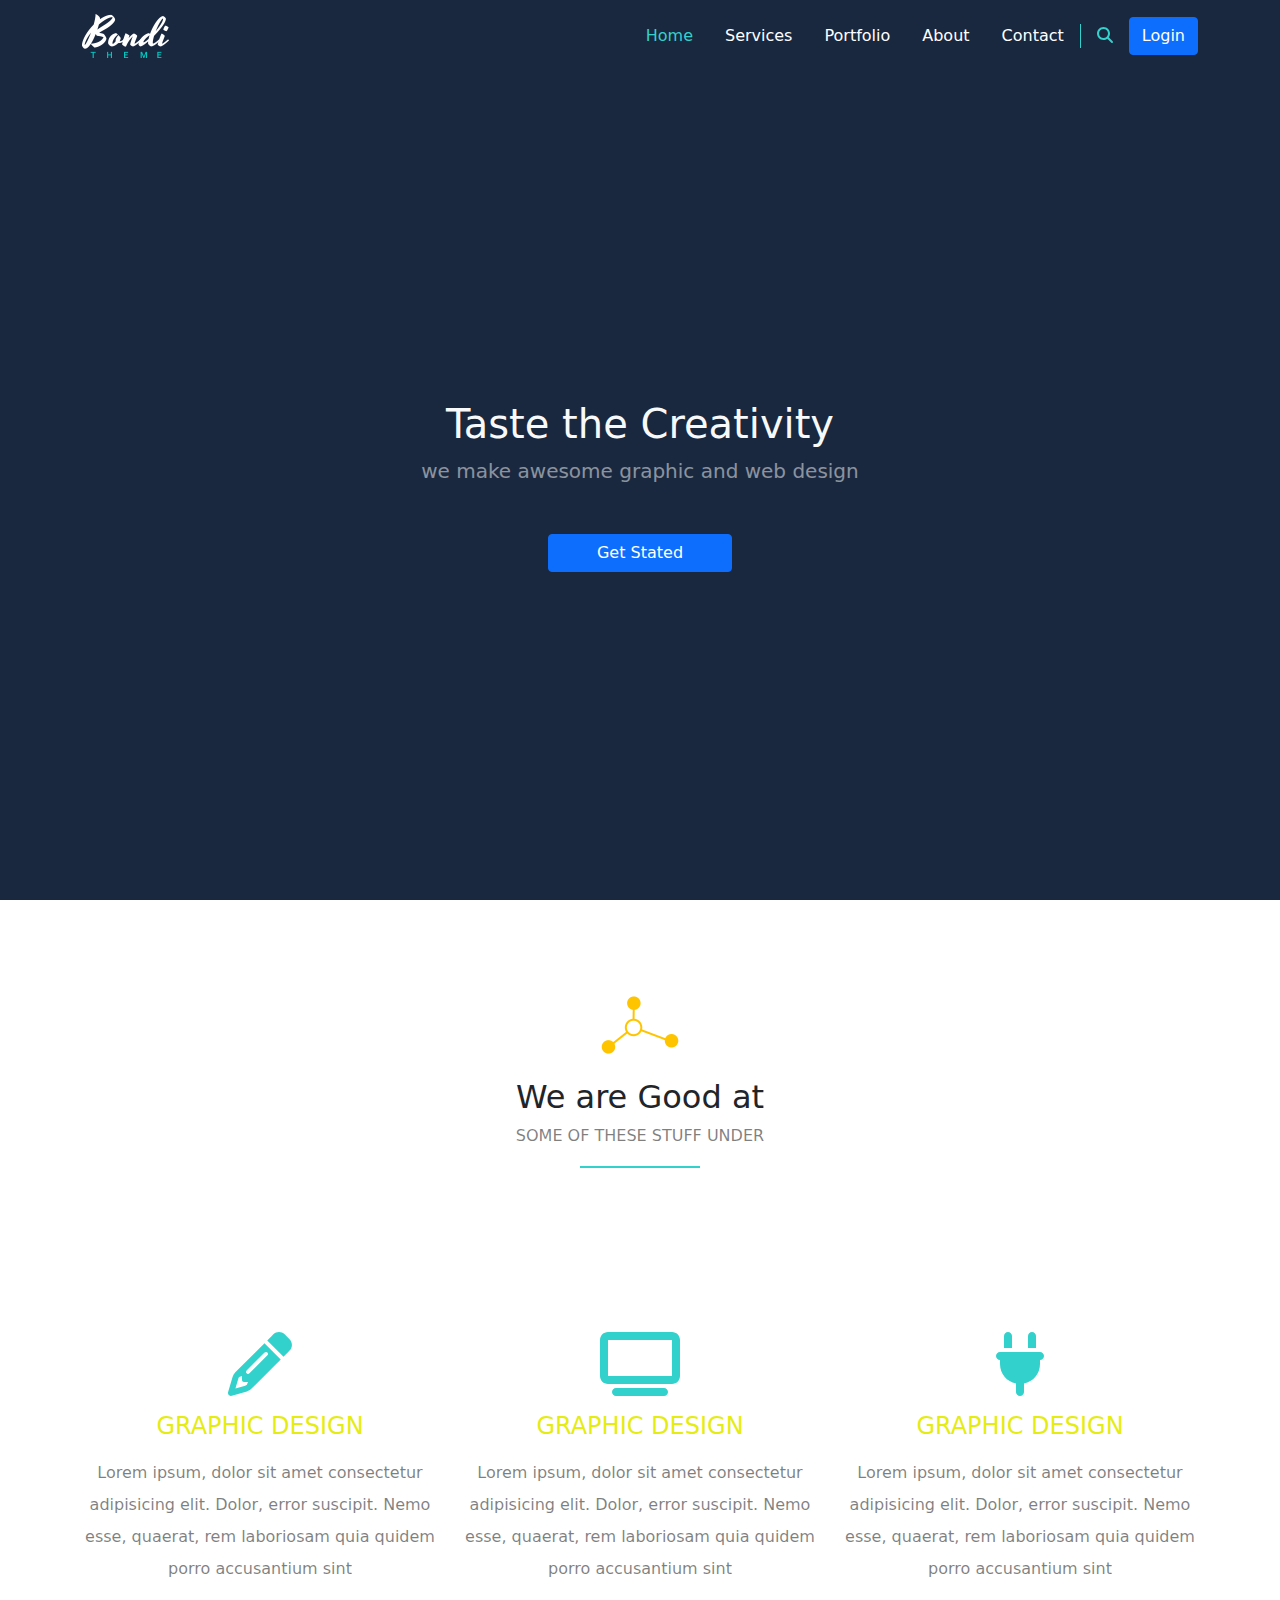
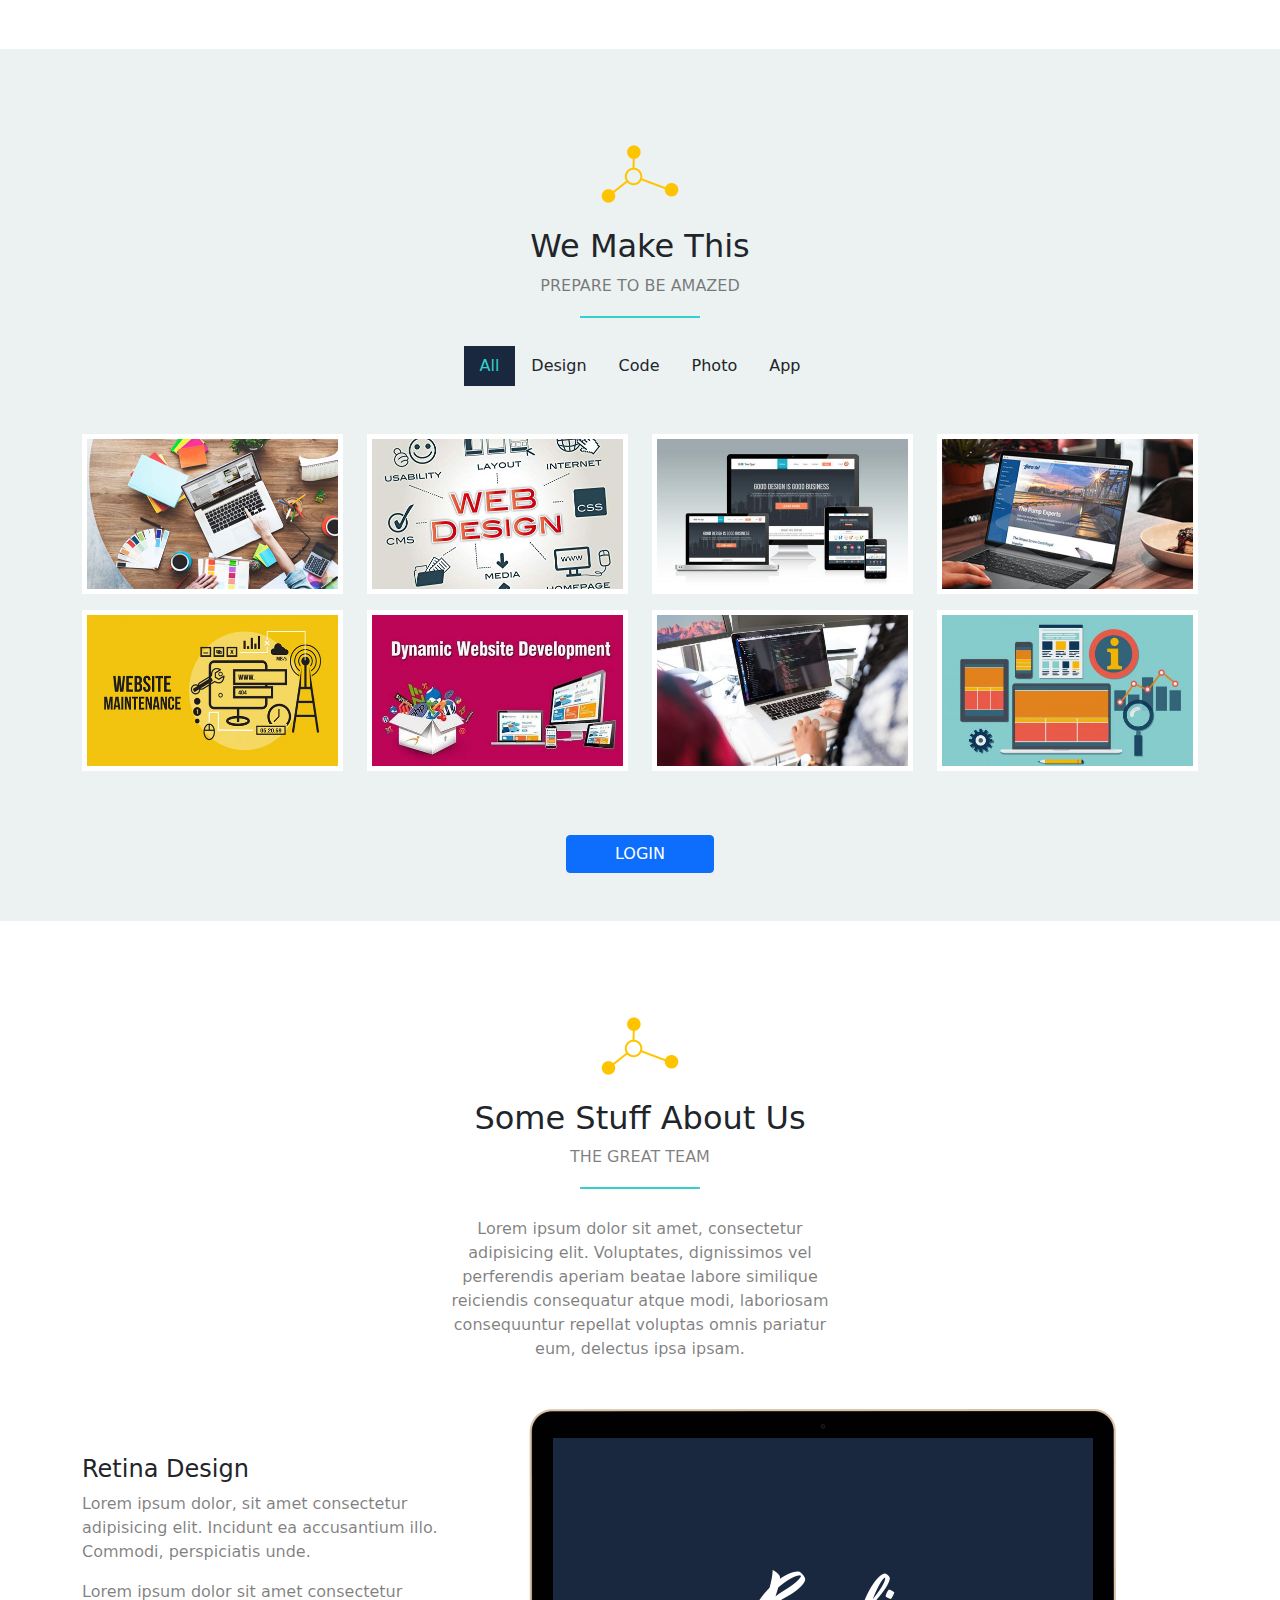
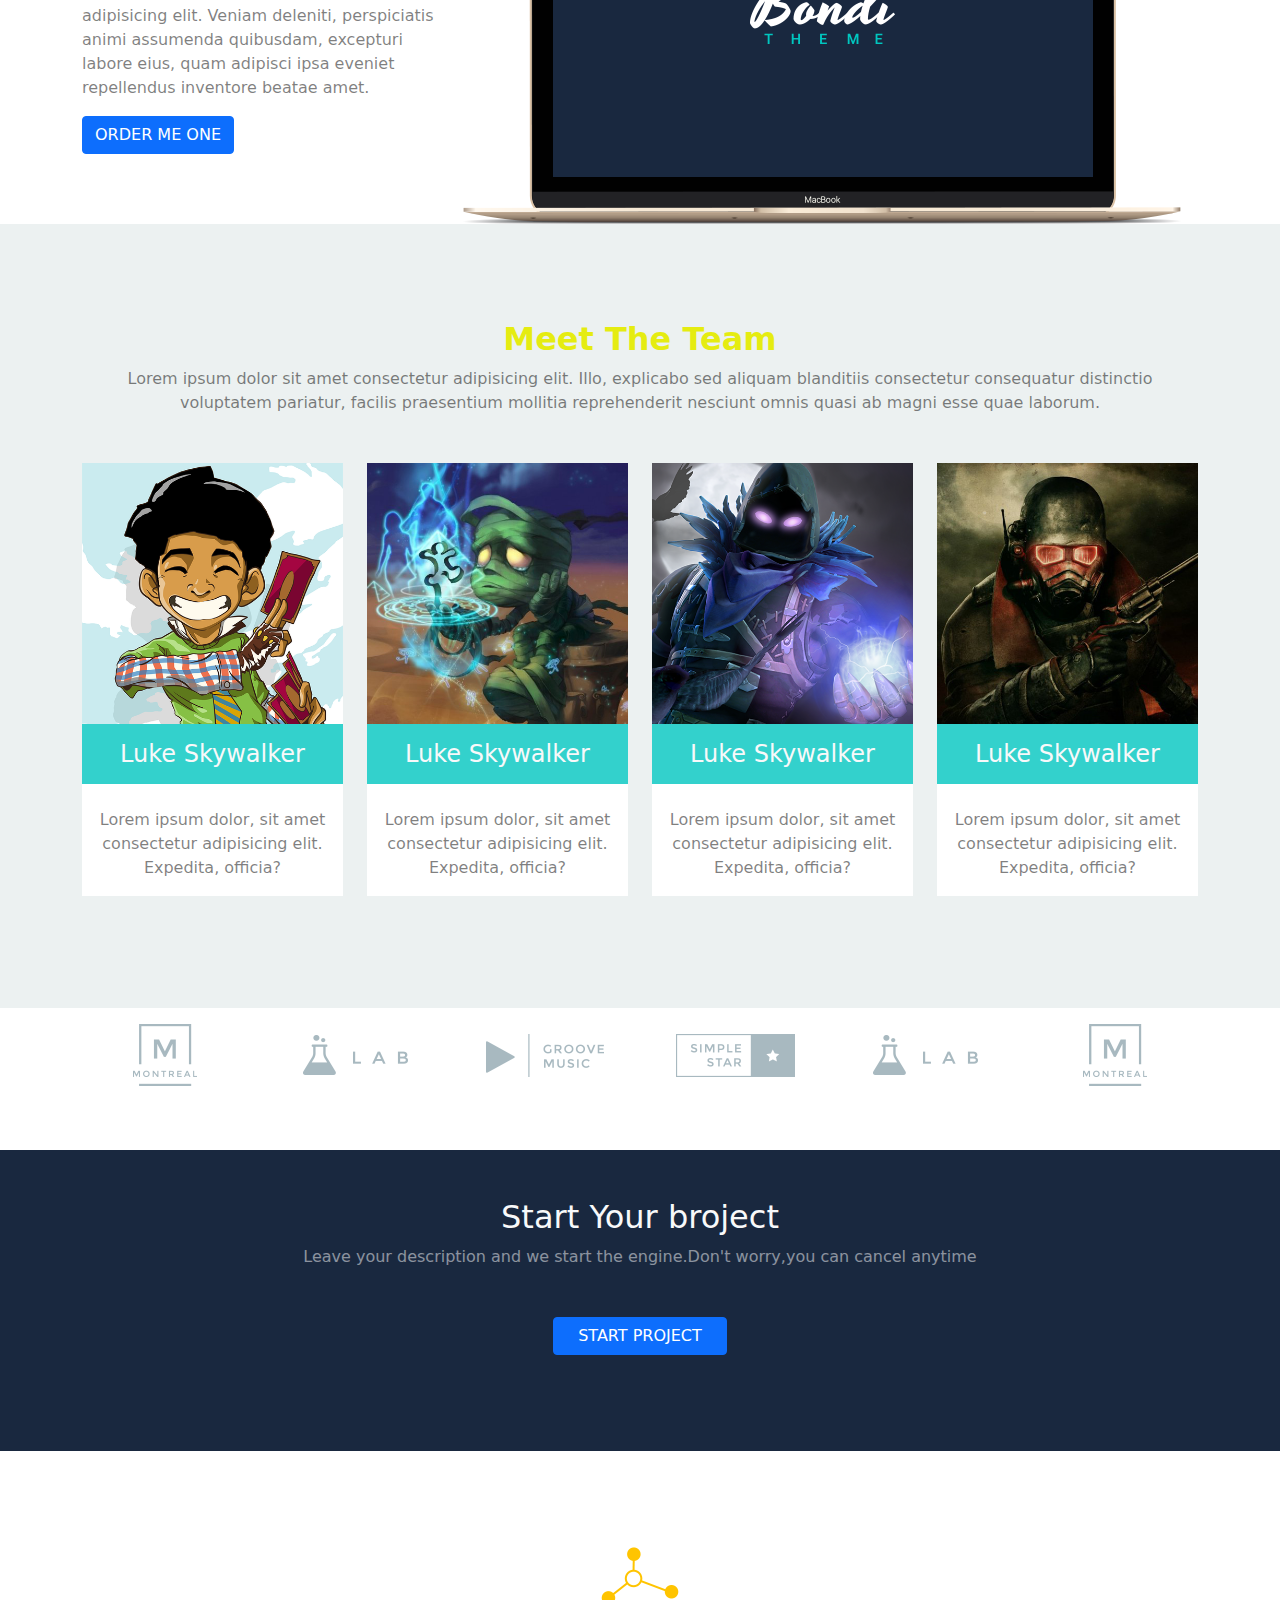
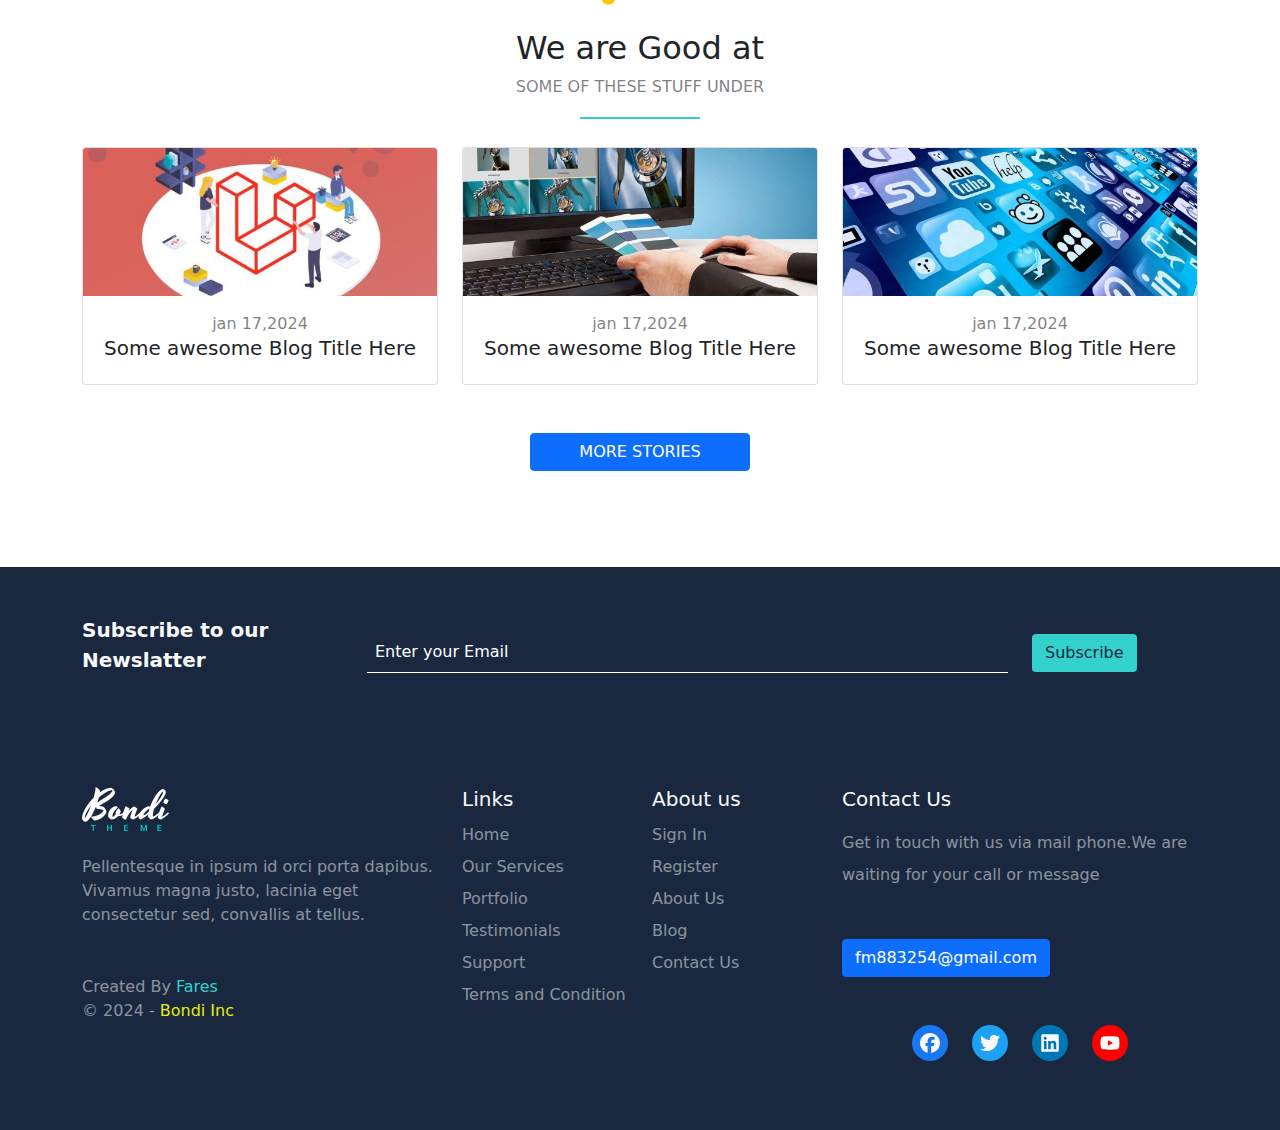
<file: index.html>
<!DOCTYPE html>
<html lang="en">

<head>
    <meta charset="UTF-8">
    <meta name="viewport" content="width=device-width, initial-scale=1.0">
    <title>Bondi</title>
    <link rel="stylesheet" href="css/main.css">
    <link rel="stylesheet" href="css/all.min.css">
    <link rel="stylesheet" href="css/bootstrap.min.css">
    <link rel="stylesheet" href="css/bootstrap.min.css.map">
    <link rel="preconnect" href="https://fonts.googleapis.com">
    <link rel="preconnect" href="https://fonts.gstatic.com" crossorigin>
    <link
        href="https://fonts.googleapis.com/css2?family=Roboto:ital,wght@0,100;0,300;0,400;0,500;0,700;0,900;1,100;1,300;1,400;1,500;1,700;1,900&display=swap"
        rel="stylesheet">
</head>

<body>
    <nav class="navbar navbar-expand-lg bg-body-tertiary sticky-top">
        <div class="container">
            <a class="navbar-brand" href="#">
                <img src="img/logo.png" alt="logo">
            </a>
            <button class="navbar-toggler" type="button" data-bs-toggle="collapse"
                data-bs-target="#navbarSupportedContent" aria-controls="navbarSupportedContent" aria-expanded="false"
                aria-label="Toggle navigation">
                <i class="fa-solid fa-bars"></i>
            </button>
            <div class="collapse navbar-collapse" id="navbarSupportedContent">
                <ul class="navbar-nav ms-auto mb-2 mb-lg-0">
                    <li class="nav-item">
                        <a class="nav-link p-lg-3 active" aria-current="page" href="index.html">Home</a>
                    </li>
                    <li class="nav-item">
                        <a class="nav-link p-lg-3" href="Services.html">Services</a>
                    </li>
                    <li class="nav-item">
                        <a class="nav-link p-lg-3" href="Portfolio.html">Portfolio</a>
                    </li>
                    <li class="nav-item">
                        <a class="nav-link p-lg-3" href="about.html">About</a>
                    </li>
                    <li class="nav-item">
                        <a class="nav-link p-lg-3 " href="contact.html">Contact</a>
                    </li>
                </ul>
                <div class="search ps-3 pe-3 d-none d-lg-block">
                    <i class="fa-solid fa-magnifying-glass"></i>
                </div>
                <a class="btn main_btn btn-primary" href="#">Login</a>
            </div>
        </div>
    </nav>
    <div class="landing d-flex justify-content-center align-items-center">
        <div class="text-center text-light">
            <h1>Taste the Creativity</h1>
            <p class="fs-5 text-white-50 mb-5">we make awesome graphic and web design</p>
            <a class="btn main_btn btn-primary px-5 " href="#">Get Stated</a>
        </div>
    </div>
    <div class="features text-center pt-5 pb-5">
        <div class="container">
            <div class="main-title mt-5 mb-5 position-relative">
                <img class="mb-4 " src="img/title.png" alt="title">
                <h2>We are Good at</h2>
                <p class="text-black-50 text-uppercase">SOME OF THESE STUFF under</p>
            </div>
            <div class="row">
                <div class="col-md-6 col-lg-4">
                    <div class="feat">
                        <div class="icon-holder position-relative">
                            <i class="fa-solid fa-1 position-absolute button-0 number"></i>
                            <i class="fa-solid fa-pencil fa-4x position-absolute bottom-0 icon"></i>
                        </div>
                        <h4 class="mb-3 mt-3 text-uppercase">Graphic design</h4>
                        <p class="text-black-50 lh-lg">Lorem ipsum, dolor sit amet consectetur adipisicing elit. Dolor,
                            error suscipit. Nemo esse, quaerat, rem laboriosam quia quidem porro accusantium sint</p>
                    </div>
                </div>
                <div class="col-md-6 col-lg-4">
                    <div class="feat">
                        <div class="icon-holder position-relative">
                            <i class="fa-solid fa-2 position-absolute button-0 number"></i>
                            <i class="fa-solid fa-tv fa-4x position-absolute bottom-0 icon"></i>
                        </div>
                        <h4 class="mb-3 mt-3 text-uppercase">Graphic design</h4>
                        <p class="text-black-50 lh-lg">Lorem ipsum, dolor sit amet consectetur adipisicing elit. Dolor,
                            error suscipit. Nemo esse, quaerat, rem laboriosam quia quidem porro accusantium sint</p>
                    </div>
                </div>
                <div class="col-md-6 col-lg-4">
                    <div class="feat">
                        <div class="icon-holder position-relative">
                            <i class="fa-solid fa-3 position-absolute button-0 number"></i>
                            <i class="fa-solid fa-plug fa-4x position-absolute bottom-0 icon"></i>
                        </div>
                        <h4 class="mb-3 mt-3 text-uppercase">Graphic design</h4>
                        <p class="text-black-50 lh-lg">Lorem ipsum, dolor sit amet consectetur adipisicing elit. Dolor,
                            error suscipit. Nemo esse, quaerat, rem laboriosam quia quidem porro accusantium sint</p>
                    </div>
                </div>
            </div>
        </div>
    </div>
    <div class="our-work text-center pt-5 pb-5">
        <div class="container">
            <div class="main-title mt-5 mb-5 position-relative">
                <img class="mb-4 " src="img/title.png" alt="title">
                <h2>We Make This</h2>
                <p class="text-black-50 text-uppercase">Prepare To Be Amazed</p>
            </div>
            <ul class="list-unstyled d-flex justify-content-center mt-5 mb-5">
                <li class="active">All</li>
                <li>Design</li>
                <li>Code</li>
                <li>Photo</li>
                <li>App</li>
            </ul>
            <div class="row">
                <div class="col-sm-6 col-md-4 col-lg-3">
                    <div class="box mb-3 bg-white" data-work="Application">
                        <img class="img-fluid" src="img/work01.png" alt="work01">
                    </div>
                </div>
                <div class="col-sm-6 col-md-4 col-lg-3">
                    <div class="box mb-3 bg-white" data-work="Application">
                        <img class="img-fluid" src="img/work02.png" alt="work02">
                    </div>
                </div>
                <div class="col-sm-6 col-md-4 col-lg-3">
                    <div class="box mb-3 bg-white" data-work="Application">
                        <img class="img-fluid" src="img/work03.png" alt="work03">
                    </div>
                </div>
                <div class="col-sm-6 col-md-4 col-lg-3">
                    <div class="box mb-3 bg-white" data-work="Application">
                        <img class="img-fluid" src="img/work04.png" alt="work04">
                    </div>
                </div>
                <div class="col-sm-6 col-md-4 col-lg-3">
                    <div class="box mb-3 bg-white" data-work="Application">
                        <img class="img-fluid" src="img/work05.png" alt="work05">
                    </div>
                </div>
                <div class="col-sm-6 col-md-4 col-lg-3">
                    <div class="box mb-3 bg-white" data-work="Application">
                        <img class="img-fluid" src="img/work06.png" alt="work06">
                    </div>
                </div>
                <div class="col-sm-6 col-md-4 col-lg-3">
                    <div class="box mb-3 bg-white" data-work="Application">
                        <img class="img-fluid" src="img/work07.png" alt="work07">
                    </div>
                </div>
                <div class="col-sm-6 col-md-4 col-lg-3">
                    <div class="box mb-3 bg-white" data-work="Application">
                        <img class="img-fluid" src="img/work08.png" alt="work08">
                    </div>
                </div>
            </div>
            <div class="d-flex justify-content-center mt-5">
                <a class="btn main_btn btn-primary px-5 text-uppercase" href="#">Login</a>
            </div>
        </div>
    </div>
    <div class="stuff pt-5">
        <div class="container">
            <div class="main-title text-center mt-5 mb-5 position-relative">
                <img class="mb-4 " src="img/title.png" alt="title">
                <h2>Some Stuff About Us</h2>
                <p class="text-black-50 text-uppercase">The Great Team</p>
            </div>
            <p class="description text-center mb-5 text-black-50 m-auto">
                Lorem ipsum dolor sit amet, consectetur adipisicing elit. Voluptates, dignissimos vel perferendis
                aperiam beatae labore similique reiciendis consequatur atque modi, laboriosam consequuntur repellat
                voluptas omnis pariatur eum, delectus ipsa ipsam.
            </p>
            <div class="row align-items-center">
                <div class="col-lg-4 mb-4 text-center text-md-start">
                    <div class="text">
                        <h4>Retina Design</h4>
                        <p class="text-black-50 fs-6">Lorem ipsum dolor, sit amet consectetur adipisicing elit. Incidunt
                            ea accusantium illo.
                            Commodi, perspiciatis unde.
                        </p>
                        <p class="text-black-50 fs-6">Lorem ipsum dolor sit amet consectetur adipisicing elit. Veniam
                            deleniti, perspiciatis animi
                            assumenda quibusdam, excepturi labore eius, quam adipisci ipsa eveniet repellendus inventore
                            beatae amet.
                        </p>
                        <a class="btn main_btn btn-primary text-uppercase" href="#">Order Me One</a>

                    </div>
                </div>
                <div class="col-lg-8">
                    <div class="image">
                        <img class="img-fluid" src="img/laptop.png" alt="laptop">
                    </div>
                </div>
            </div>
        </div>
    </div>
    <div class="team text-center pt-5 pb-5">
        <div class="container pt-5 pb-5">
            <h2 class="fw-bold">Meet The Team</h2>
            <p class="text-black-50 mb-5 ">Lorem ipsum dolor sit amet consectetur adipisicing elit. Illo, explicabo sed
                aliquam blanditiis consectetur consequatur distinctio voluptatem pariatur, facilis praesentium mollitia
                reprehenderit nesciunt omnis quasi ab magni esse quae laborum.
            </p>
            <div class="row">
                <div class="col-md-6 col-lg-3">
                    <div class="box bg-white">
                        <img class="img-fluid" src="img/team01.png" alt="">
                        <h4 class="p-3 text-light">Luke Skywalker</h4>
                        <blockquote class="text-black-50 p-3">
                            Lorem ipsum dolor, sit amet consectetur adipisicing elit. Expedita, officia?
                        </blockquote>
                    </div>
                </div>
                <div class="col-md-6 col-lg-3">
                    <div class="box bg-white">
                        <img class="img-fluid" src="img/team02.png" alt="">
                        <h4 class="p-3 text-light">Luke Skywalker</h4>
                        <blockquote class="text-black-50 p-3">
                            Lorem ipsum dolor, sit amet consectetur adipisicing elit. Expedita, officia?
                        </blockquote>
                    </div>
                </div>
                <div class="col-md-6 col-lg-3">
                    <div class="box bg-white">
                        <img class="img-fluid" src="img/team03.png" alt="">
                        <h4 class="p-3 text-light">Luke Skywalker</h4>
                        <blockquote class="text-black-50 p-3">
                            Lorem ipsum dolor, sit amet consectetur adipisicing elit. Expedita, officia?
                        </blockquote>
                    </div>
                </div>
                <div class="col-md-6 col-lg-3">
                    <div class="box bg-white">
                        <img class="img-fluid" src="img/team04.png" alt="">
                        <h4 class="p-3 text-light">Luke Skywalker</h4>
                        <blockquote class="text-black-50 p-3">
                            Lorem ipsum dolor, sit amet consectetur adipisicing elit. Expedita, officia?
                        </blockquote>
                    </div>
                </div>
            </div>
        </div>
    </div>
    <div class="techs pb-5 text-center">
        <div class="container">
            <div class="row align-items-center">
                <div class="col-sm-6 col-md-4 col-lg-2 mt-3 mb-3">
                    <img class="img-fluid" src="img/tech01.png" alt="">
                </div>
                <div class="col-sm-6 col-md-4 col-lg-2 mt-3 mb-3">
                    <img class="img-fluid" src="img/tech02.png" alt="">
                </div>
                <div class="col-sm-6 col-md-4 col-lg-2 mt-3 mb-3">
                    <img class="img-fluid" src="img/tech03.png" alt="">
                </div>
                <div class="col-sm-6 col-md-4 col-lg-2 mt-3 mb-3">
                    <img class="img-fluid" src="img/tech04.png" alt="">
                </div>
                <div class="col-sm-6 col-md-4 col-lg-2 mt-3 mb-3">
                    <img class="img-fluid" src="img/tech02.png" alt="">
                </div>
                <div class="col-sm-6 col-md-4 col-lg-2 mt-3 mb-3">
                    <img class="img-fluid" src="img/tech01.png" alt="">
                </div>
            </div>
        </div>
    </div>
    <div class="project">
        <div class="text-center pt-5 pb-5 text-light">
            <h2>Start Your broject</h2>
            <p class="text-white-50">
                Leave your description and we start the engine.Don't worry,you can cancel anytime
            </p>
            <div class="d-flex justify-content-center mt-5 mb-5">
                <a class="btn main_btn btn-primary text-uppercase px-4" href="#">Start Project</a>
            </div>
        </div>
    </div>
    <div class="blog pt-5 pb-5">
        <div class="container text-center">
            <div class="main-title mt-5 mb-5 position-relative">
                <img class="mb-4 " src="img/title.png" alt="title">
                <h2>We are Good at</h2>
                <p class="text-black-50 text-uppercase">SOME OF THESE STUFF under</p>
            </div>
            <div class="row mt-5 mb-5">
                <div class="col-md-6 col-lg-4">
                    <div class="card">
                        <img src="img/blog01.png" class="card-img-top" alt="">
                        <div class="card-body">
                            <span class="text-black-50">jan 17,2024</span>
                            <h5 class="card-title">Some awesome Blog Title Here</h5>
                        </div>
                    </div>
                </div>
                <div class="col-md-6 col-lg-4">
                    <div class="card">
                        <img src="img/blog02.png" class="card-img-top" alt="">
                        <div class="card-body">
                            <span class="text-black-50">jan 17,2024</span>
                            <h5 class="card-title">Some awesome Blog Title Here</h5>
                        </div>
                    </div>
                </div>
                <div class="col-md-6 col-lg-4">
                    <div class="card">
                        <img src="img/blog03.png" class="card-img-top" alt="">
                        <div class="card-body">
                            <span class="text-black-50">jan 17,2024</span>
                            <h5 class="card-title">Some awesome Blog Title Here</h5>
                        </div>
                    </div>
                </div>
            </div>
            <div class="d-flex justify-content-center mt-5 mb-5">
                <a class="btn main_btn btn-primary text-uppercase px-5" href="#">More Stories </a>
            </div>
        </div>
    </div>
    <div class="subscribe pt-5 pb-5 text-center text-md-start">
        <div class="container">
            <form class="row align-items-center">
                <div class="col-md-6 col-lg-3">
                    <div class="fw-bold fs-5 mb-3 text-light">Subscribe to our Newslatter</div>
                </div>
                <div class="col-md-6 col-lg-7 m-md-0 m-sm-3">
                    <input class="w-100 bg-trasparent p-2 text-light" type="text" placeholder="Enter your Email">
                </div>
                <div class="col-md-6 col-lg-2 mt-sm-0 mt-4">
                    <input class="btn sub" type="submit" value="Subscribe">
                </div>
            </form>
        </div>
    </div>
    <div class="footer pt-5 pb-5 text-white-50 text-center text-md-start">
        <div class="container">
            <div class="row">
                <div class="col-md-6 col-lg-4">
                    <div class="info">
                        <img class="mb-4" src="img/logo.png" alt="">
                        <p class="mb-5">
                            Pellentesque in ipsum id orci porta dapibus. Vivamus magna justo, lacinia eget consectetur
                            sed, convallis at tellus.
                        </p>
                        <div class="copyright">
                            Created By <span>Fares</span>
                            <div>
                                &copy; 2024 - <span>Bondi Inc</span>
                            </div>
                        </div>
                    </div>
                </div>
                <div class="col-md-6 col-lg-2">
                    <div class="links">
                        <h5 class="text-light">Links</h5>
                        <ul class="list-unstyled lh-lg">
                            <li>Home</li>
                            <li>Our Services</li>
                            <li>Portfolio</li>
                            <li>Testimonials</li>
                            <li>Support</li>
                            <li>Terms and Condition</li>
                        </ul>
                    </div>
                </div>
                <div class="col-md-6 col-lg-2">
                    <div class="links">
                        <h5 class="text-light">About us</h5>
                        <ul class="list-unstyled lh-lg">
                            <li>Sign In</li>
                            <li>Register</li>
                            <li>About Us</li>
                            <li>Blog</li>
                            <li>Contact Us</li>
                        </ul>
                    </div>
                </div>
                <div class="col-md-6 col-lg-4">
                    <div class="contact">
                        <h5 class="text-light">Contact Us</h5>
                        <p class="lh-lg mt-3 mb-5">Get in touch with us via mail phone.We are waiting for your call or
                            message</p>
                        <a class="btn main_btn btn-primary w-80" href="#">fm883254@gmail.com</a>
                        <ul class="d-flex mt-5 list-unstyled gap-4 justify-content-center">
                            <li>
                                <a class="d-block text-light " href="#">
                                    <i class="fa-brands fa-facebook facebook p-2 rounded-circle"></i>
                                </a>
                            </li>
                            <li>
                                <a class="d-block text-light" href="#">
                                    <i class="fa-brands fa-twitter twitter p-2 rounded-circle"></i>
                                </a>
                            </li>
                            <li>
                                <a class="d-block text-light" href="#">
                                    <i class="fa-brands fa-linkedin linkedin p-2 rounded-circle"></i>
                                </a>
                            </li>
                            <li>
                                <a class="d-block text-light" href="#">
                                    <i class="fa-brands fa-youtube youtube p-2 rounded-circle"></i>
                                </a>
                            </li>
                        </ul>
                    </div>
                </div>
            </div>
        </div>
    </div>
    <div class="scroll_up align-items-center justify-content-center rounded-circle">
        <i class="fa-solid fa-2x fa-caret-up rounded-circle text-light "></i>
    </div>


    <script src="js/all.min.js"></script>
    <script src="js/bootstrap.bundle.min.js"></script>
    <script src="js/bootstrap.bundle.min.js.map"></script>
    <script src="js/mian.js"></script>
</body>

</html>
</file>
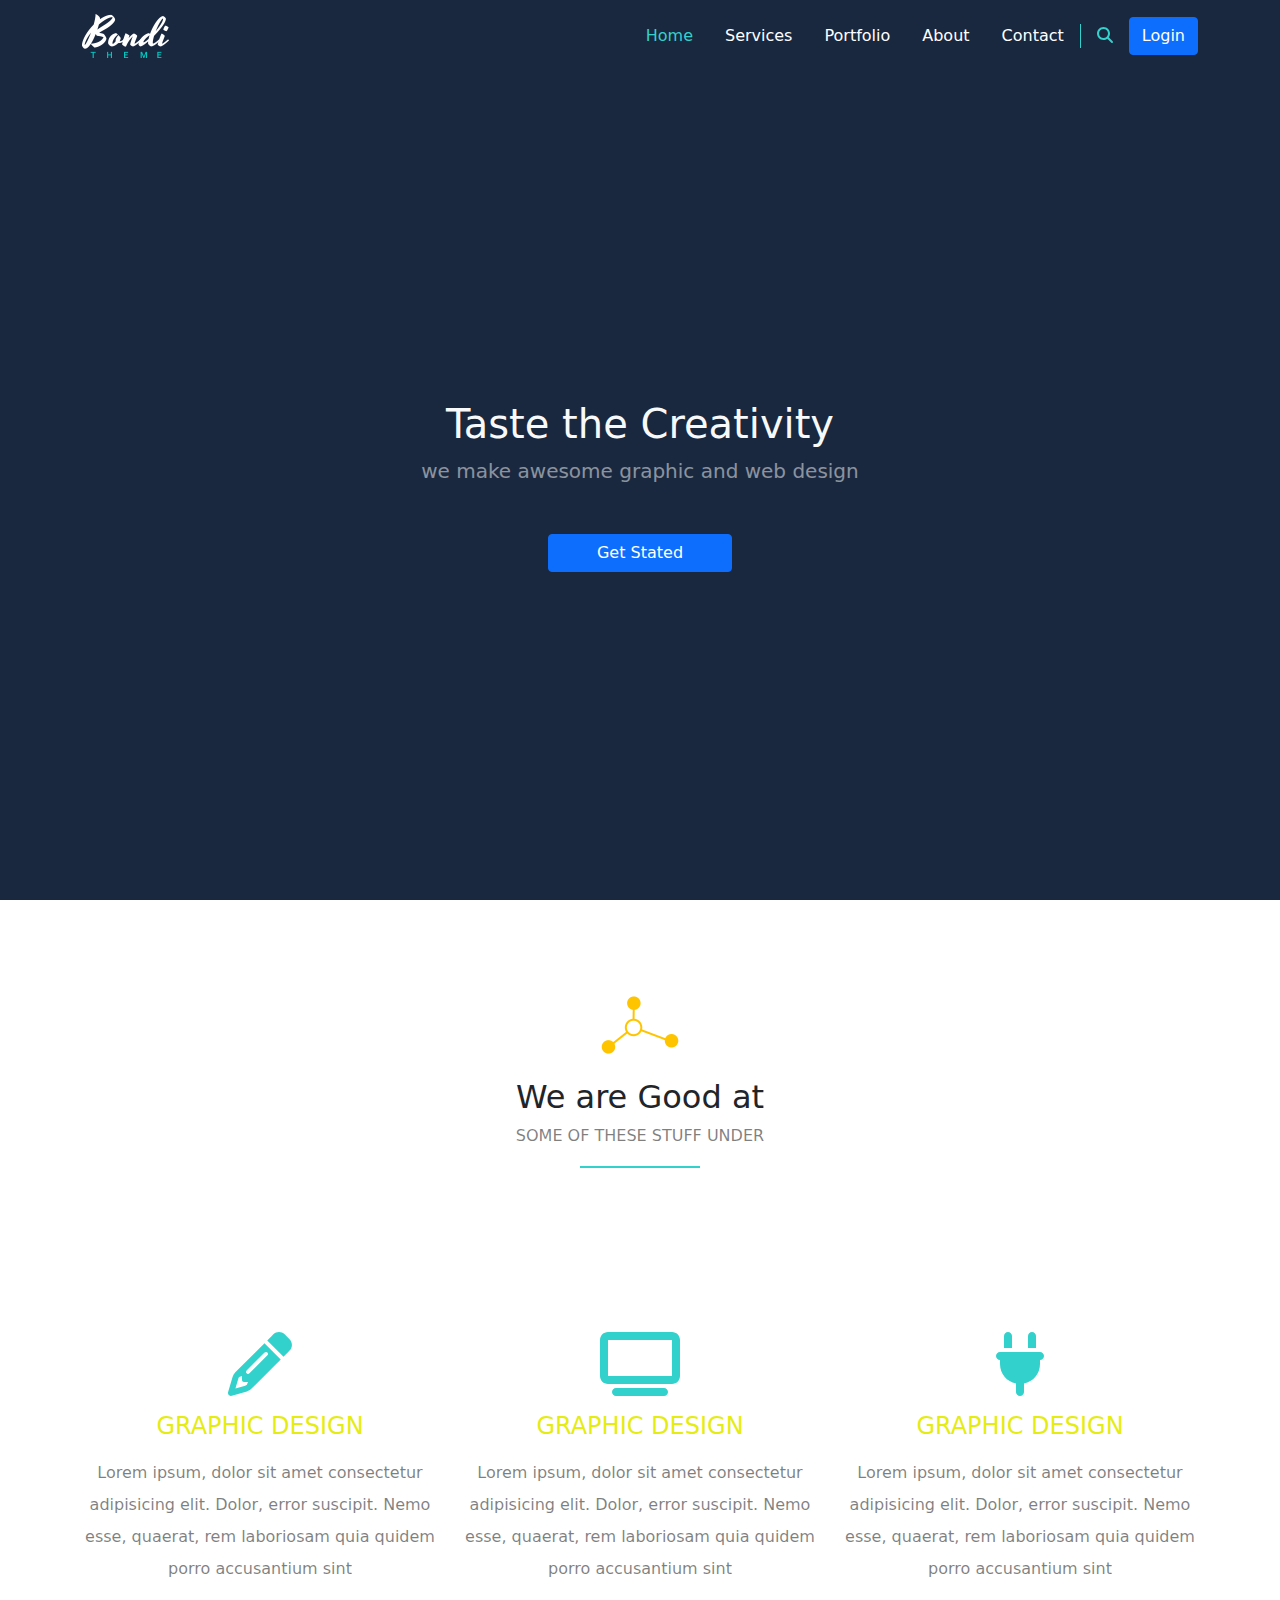
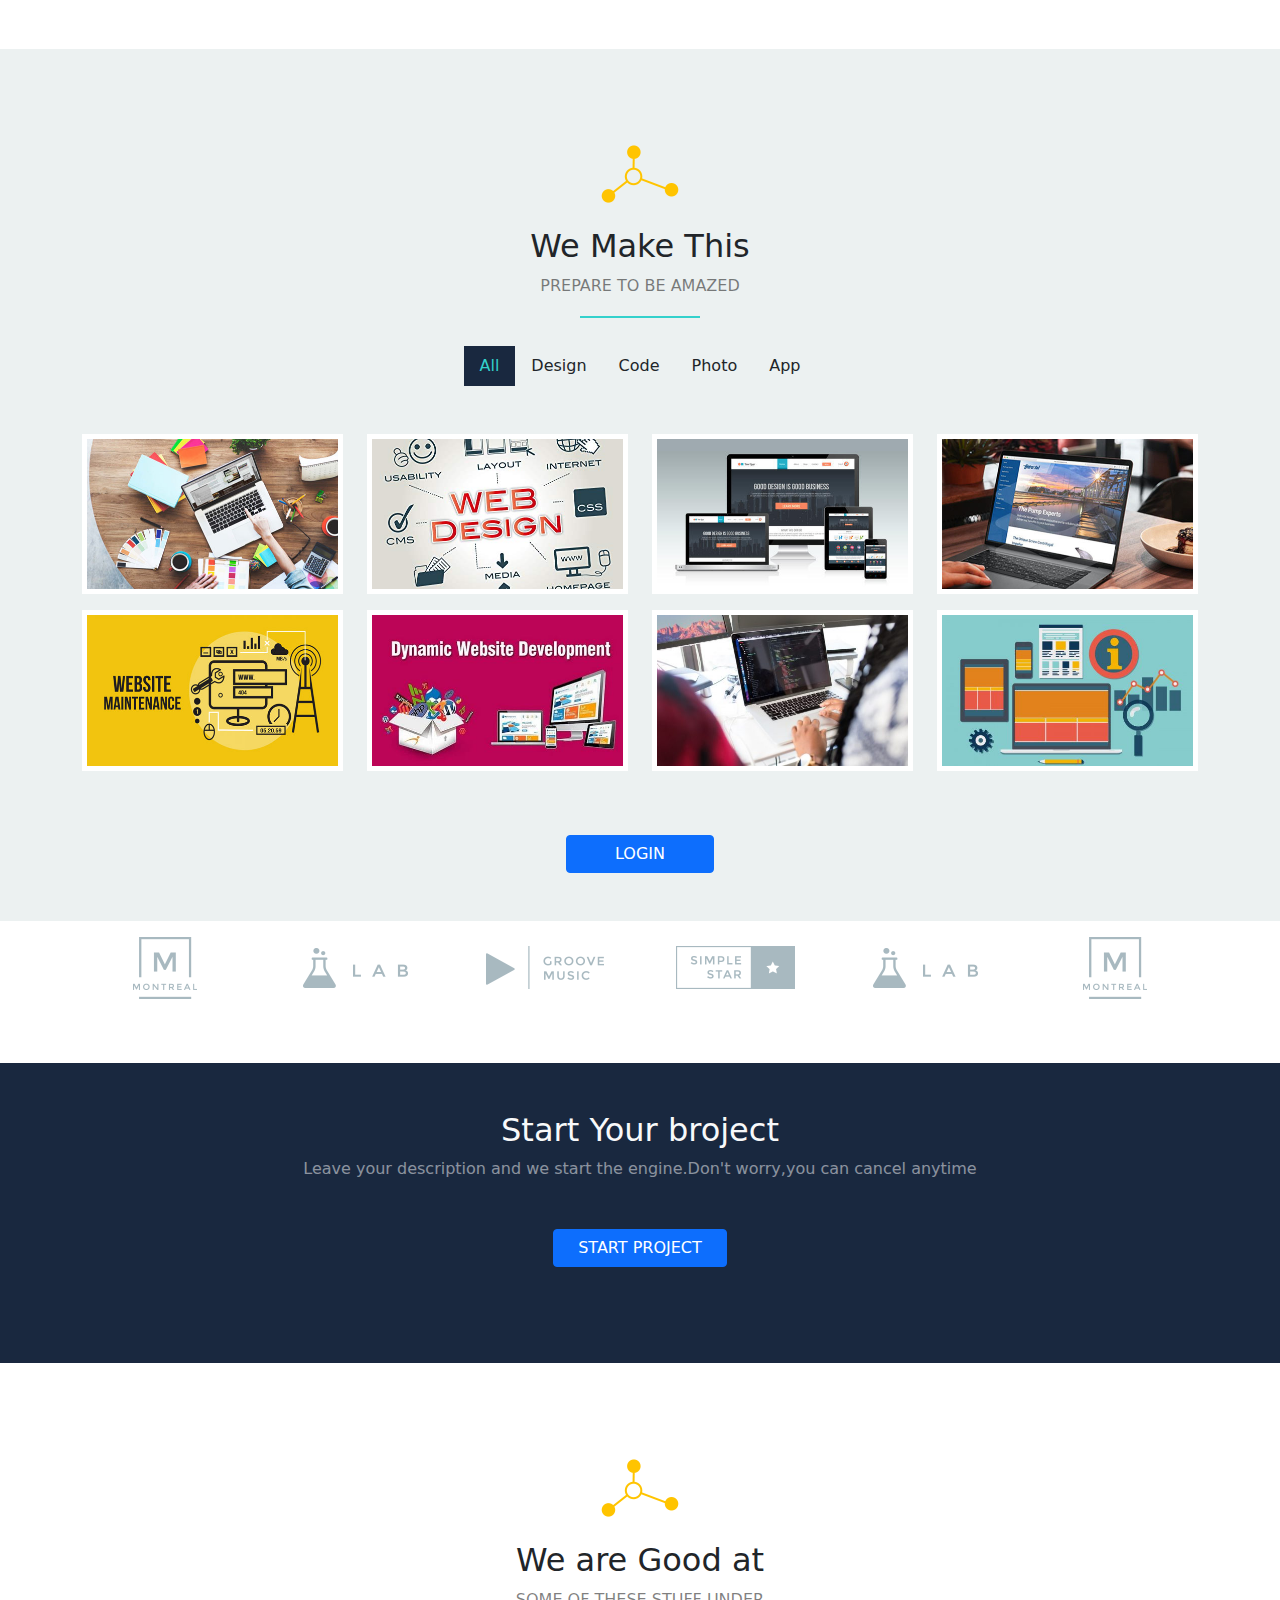
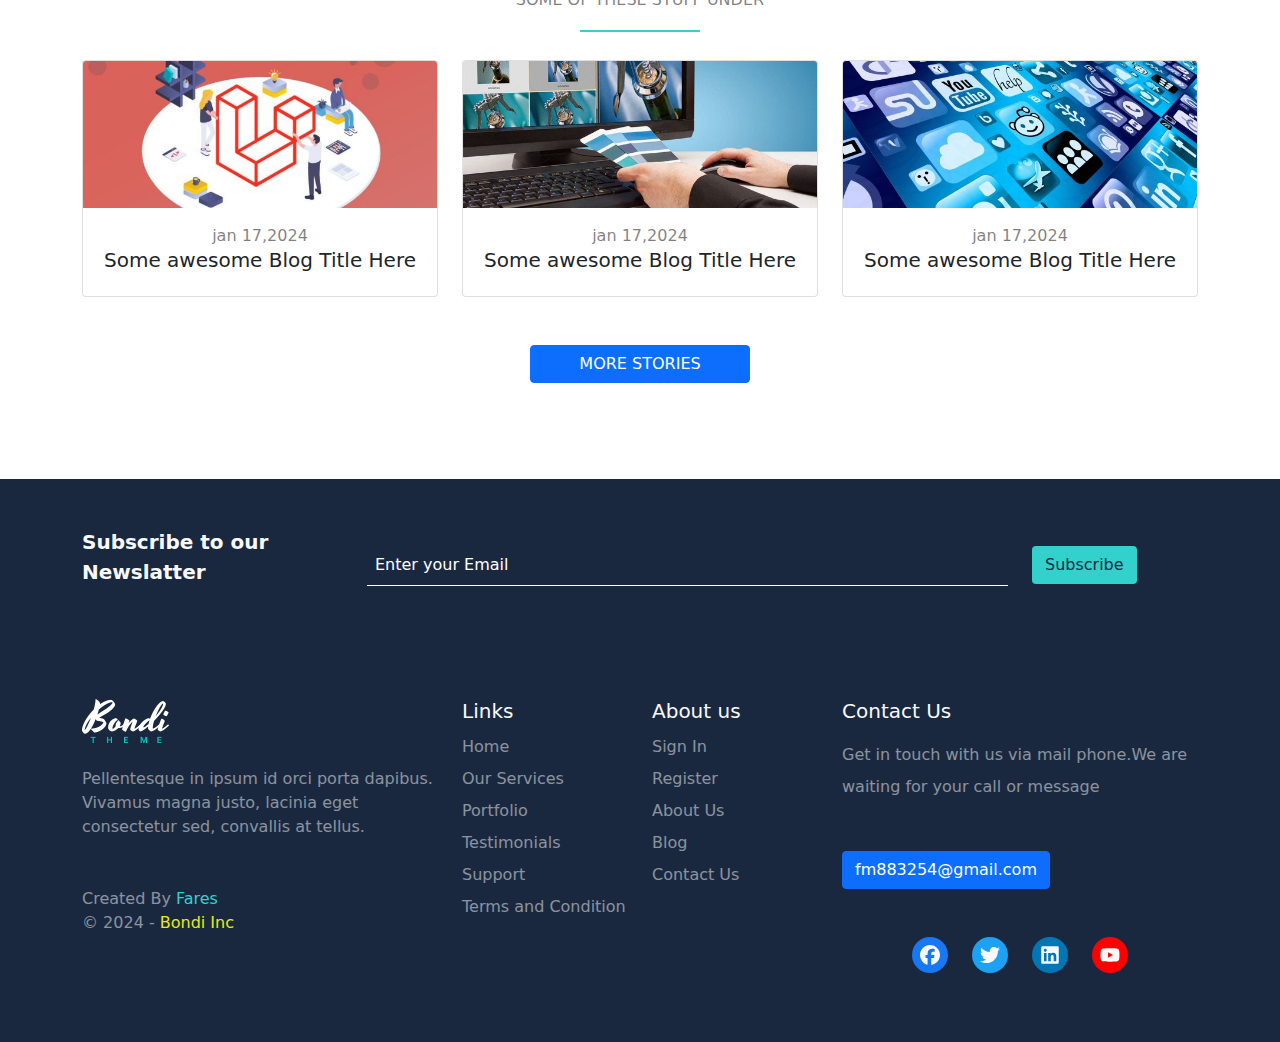
<file: about.html>
<!DOCTYPE html>
<html lang="en">

<head>
    <meta charset="UTF-8">
    <meta name="viewport" content="width=device-width, initial-scale=1.0">
    <title>Bondi</title>
    <link rel="stylesheet" href="css/main.css">
    <link rel="stylesheet" href="css/all.min.css">
    <link rel="stylesheet" href="css/bootstrap.min.css">
    <link rel="stylesheet" href="css/bootstrap.min.css.map">
    <link rel="preconnect" href="https://fonts.googleapis.com">
    <link rel="preconnect" href="https://fonts.gstatic.com" crossorigin>
    <link
        href="https://fonts.googleapis.com/css2?family=Roboto:ital,wght@0,100;0,300;0,400;0,500;0,700;0,900;1,100;1,300;1,400;1,500;1,700;1,900&display=swap"
        rel="stylesheet">
</head>

<body>
    <nav class="navbar navbar-expand-lg bg-body-tertiary sticky-top">
        <div class="container">
            <a class="navbar-brand" href="#">
                <img src="img/logo.png" alt="logo">
            </a>
            <button class="navbar-toggler" type="button" data-bs-toggle="collapse"
                data-bs-target="#navbarSupportedContent" aria-controls="navbarSupportedContent" aria-expanded="false"
                aria-label="Toggle navigation">
                <i class="fa-solid fa-bars"></i>
            </button>
            <div class="collapse navbar-collapse" id="navbarSupportedContent">
                <ul class="navbar-nav ms-auto mb-2 mb-lg-0">
                    <li class="nav-item">
                        <a class="nav-link p-lg-3 active" aria-current="page" href="index.html">Home</a>
                    </li>
                    <li class="nav-item">
                        <a class="nav-link p-lg-3" href="Services.html">Services</a>
                    </li>
                    <li class="nav-item">
                        <a class="nav-link p-lg-3" href="Portfolio.html">Portfolio</a>
                    </li>
                    <li class="nav-item">
                        <a class="nav-link p-lg-3" href="about.html">About</a>
                    </li>
                    <li class="nav-item">
                        <a class="nav-link p-lg-3 " href="contact.html">Contact</a>
                    </li>
                </ul>
                <div class="search ps-3 pe-3 d-none d-lg-block">
                    <i class="fa-solid fa-magnifying-glass"></i>
                </div>
                <a class="btn main_btn btn-primary" href="#">Login</a>
            </div>
        </div>
    </nav>
    <div class="landing d-flex justify-content-center align-items-center">
        <div class="text-center text-light">
            <h1>Taste the Creativity</h1>
            <p class="fs-5 text-white-50 mb-5">we make awesome graphic and web design</p>
            <a class="btn main_btn btn-primary px-5 " href="#">Get Stated</a>
        </div>
    </div>
    <div class="features text-center pt-5 pb-5">
        <div class="container">
            <div class="main-title mt-5 mb-5 position-relative">
                <img class="mb-4 " src="img/title.png" alt="title">
                <h2>We are Good at</h2>
                <p class="text-black-50 text-uppercase">SOME OF THESE STUFF under</p>
            </div>
            <div class="row">
                <div class="col-md-6 col-lg-4">
                    <div class="feat">
                        <div class="icon-holder position-relative">
                            <i class="fa-solid fa-1 position-absolute button-0 number"></i>
                            <i class="fa-solid fa-pencil fa-4x position-absolute bottom-0 icon"></i>
                        </div>
                        <h4 class="mb-3 mt-3 text-uppercase">Graphic design</h4>
                        <p class="text-black-50 lh-lg">Lorem ipsum, dolor sit amet consectetur adipisicing elit. Dolor,
                            error suscipit. Nemo esse, quaerat, rem laboriosam quia quidem porro accusantium sint</p>
                    </div>
                </div>
                <div class="col-md-6 col-lg-4">
                    <div class="feat">
                        <div class="icon-holder position-relative">
                            <i class="fa-solid fa-2 position-absolute button-0 number"></i>
                            <i class="fa-solid fa-tv fa-4x position-absolute bottom-0 icon"></i>
                        </div>
                        <h4 class="mb-3 mt-3 text-uppercase">Graphic design</h4>
                        <p class="text-black-50 lh-lg">Lorem ipsum, dolor sit amet consectetur adipisicing elit. Dolor,
                            error suscipit. Nemo esse, quaerat, rem laboriosam quia quidem porro accusantium sint</p>
                    </div>
                </div>
                <div class="col-md-6 col-lg-4">
                    <div class="feat">
                        <div class="icon-holder position-relative">
                            <i class="fa-solid fa-3 position-absolute button-0 number"></i>
                            <i class="fa-solid fa-plug fa-4x position-absolute bottom-0 icon"></i>
                        </div>
                        <h4 class="mb-3 mt-3 text-uppercase">Graphic design</h4>
                        <p class="text-black-50 lh-lg">Lorem ipsum, dolor sit amet consectetur adipisicing elit. Dolor,
                            error suscipit. Nemo esse, quaerat, rem laboriosam quia quidem porro accusantium sint</p>
                    </div>
                </div>
            </div>
        </div>
    </div>
    <div class="our-work text-center pt-5 pb-5">
        <div class="container">
            <div class="main-title mt-5 mb-5 position-relative">
                <img class="mb-4 " src="img/title.png" alt="title">
                <h2>We Make This</h2>
                <p class="text-black-50 text-uppercase">Prepare To Be Amazed</p>
            </div>
            <ul class="list-unstyled d-flex justify-content-center mt-5 mb-5">
                <li class="active">All</li>
                <li>Design</li>
                <li>Code</li>
                <li>Photo</li>
                <li>App</li>
            </ul>
            <div class="row">
                <div class="col-sm-6 col-md-4 col-lg-3">
                    <div class="box mb-3 bg-white" data-work="Application">
                        <img class="img-fluid" src="img/work01.png" alt="work01">
                    </div>
                </div>
                <div class="col-sm-6 col-md-4 col-lg-3">
                    <div class="box mb-3 bg-white" data-work="Application">
                        <img class="img-fluid" src="img/work02.png" alt="work02">
                    </div>
                </div>
                <div class="col-sm-6 col-md-4 col-lg-3">
                    <div class="box mb-3 bg-white" data-work="Application">
                        <img class="img-fluid" src="img/work03.png" alt="work03">
                    </div>
                </div>
                <div class="col-sm-6 col-md-4 col-lg-3">
                    <div class="box mb-3 bg-white" data-work="Application">
                        <img class="img-fluid" src="img/work04.png" alt="work04">
                    </div>
                </div>
                <div class="col-sm-6 col-md-4 col-lg-3">
                    <div class="box mb-3 bg-white" data-work="Application">
                        <img class="img-fluid" src="img/work05.png" alt="work05">
                    </div>
                </div>
                <div class="col-sm-6 col-md-4 col-lg-3">
                    <div class="box mb-3 bg-white" data-work="Application">
                        <img class="img-fluid" src="img/work06.png" alt="work06">
                    </div>
                </div>
                <div class="col-sm-6 col-md-4 col-lg-3">
                    <div class="box mb-3 bg-white" data-work="Application">
                        <img class="img-fluid" src="img/work07.png" alt="work07">
                    </div>
                </div>
                <div class="col-sm-6 col-md-4 col-lg-3">
                    <div class="box mb-3 bg-white" data-work="Application">
                        <img class="img-fluid" src="img/work08.png" alt="work08">
                    </div>
                </div>
            </div>
            <div class="d-flex justify-content-center mt-5">
                <a class="btn main_btn btn-primary px-5 text-uppercase" href="#">Login</a>
            </div>
        </div>
    </div>
    <div class="techs pb-5 text-center">
        <div class="container">
            <div class="row align-items-center">
                <div class="col-sm-6 col-md-4 col-lg-2 mt-3 mb-3">
                    <img class="img-fluid" src="img/tech01.png" alt="">
                </div>
                <div class="col-sm-6 col-md-4 col-lg-2 mt-3 mb-3">
                    <img class="img-fluid" src="img/tech02.png" alt="">
                </div>
                <div class="col-sm-6 col-md-4 col-lg-2 mt-3 mb-3">
                    <img class="img-fluid" src="img/tech03.png" alt="">
                </div>
                <div class="col-sm-6 col-md-4 col-lg-2 mt-3 mb-3">
                    <img class="img-fluid" src="img/tech04.png" alt="">
                </div>
                <div class="col-sm-6 col-md-4 col-lg-2 mt-3 mb-3">
                    <img class="img-fluid" src="img/tech02.png" alt="">
                </div>
                <div class="col-sm-6 col-md-4 col-lg-2 mt-3 mb-3">
                    <img class="img-fluid" src="img/tech01.png" alt="">
                </div>
            </div>
        </div>
    </div>
    <div class="project">
        <div class="text-center pt-5 pb-5 text-light">
            <h2>Start Your broject</h2>
            <p class="text-white-50">
                Leave your description and we start the engine.Don't worry,you can cancel anytime
            </p>
            <div class="d-flex justify-content-center mt-5 mb-5">
                <a class="btn main_btn btn-primary text-uppercase px-4" href="#">Start Project</a>
            </div>
        </div>
    </div>
    <div class="blog pt-5 pb-5">
        <div class="container text-center">
            <div class="main-title mt-5 mb-5 position-relative">
                <img class="mb-4 " src="img/title.png" alt="title">
                <h2>We are Good at</h2>
                <p class="text-black-50 text-uppercase">SOME OF THESE STUFF under</p>
            </div>
            <div class="row mt-5 mb-5">
                <div class="col-md-6 col-lg-4">
                    <div class="card">
                        <img src="img/blog01.png" class="card-img-top" alt="">
                        <div class="card-body">
                            <span class="text-black-50">jan 17,2024</span>
                            <h5 class="card-title">Some awesome Blog Title Here</h5>
                        </div>
                    </div>
                </div>
                <div class="col-md-6 col-lg-4">
                    <div class="card">
                        <img src="img/blog02.png" class="card-img-top" alt="">
                        <div class="card-body">
                            <span class="text-black-50">jan 17,2024</span>
                            <h5 class="card-title">Some awesome Blog Title Here</h5>
                        </div>
                    </div>
                </div>
                <div class="col-md-6 col-lg-4">
                    <div class="card">
                        <img src="img/blog03.png" class="card-img-top" alt="">
                        <div class="card-body">
                            <span class="text-black-50">jan 17,2024</span>
                            <h5 class="card-title">Some awesome Blog Title Here</h5>
                        </div>
                    </div>
                </div>
            </div>
            <div class="d-flex justify-content-center mt-5 mb-5">
                <a class="btn main_btn btn-primary text-uppercase px-5" href="#">More Stories </a>
            </div>
        </div>
    </div>
    <div class="subscribe pt-5 pb-5 text-center text-md-start">
        <div class="container">
            <form class="row align-items-center">
                <div class="col-md-6 col-lg-3">
                    <div class="fw-bold fs-5 mb-3 text-light">Subscribe to our Newslatter</div>
                </div>
                <div class="col-md-6 col-lg-7 m-md-0 m-sm-3">
                    <input class="w-100 bg-trasparent p-2 text-light" type="text" placeholder="Enter your Email">
                </div>
                <div class="col-md-6 col-lg-2 mt-sm-0 mt-4">
                    <input class="btn sub" type="submit" value="Subscribe">
                </div>
            </form>
        </div>
    </div>
    <div class="footer pt-5 pb-5 text-white-50 text-center text-md-start">
        <div class="container">
            <div class="row">
                <div class="col-md-6 col-lg-4">
                    <div class="info">
                        <img class="mb-4" src="img/logo.png" alt="">
                        <p class="mb-5">
                            Pellentesque in ipsum id orci porta dapibus. Vivamus magna justo, lacinia eget consectetur
                            sed, convallis at tellus.
                        </p>
                        <div class="copyright">
                            Created By <span>Fares</span>
                            <div>
                                &copy; 2024 - <span>Bondi Inc</span>
                            </div>
                        </div>
                    </div>
                </div>
                <div class="col-md-6 col-lg-2">
                    <div class="links">
                        <h5 class="text-light">Links</h5>
                        <ul class="list-unstyled lh-lg">
                            <li>Home</li>
                            <li>Our Services</li>
                            <li>Portfolio</li>
                            <li>Testimonials</li>
                            <li>Support</li>
                            <li>Terms and Condition</li>
                        </ul>
                    </div>
                </div>
                <div class="col-md-6 col-lg-2">
                    <div class="links">
                        <h5 class="text-light">About us</h5>
                        <ul class="list-unstyled lh-lg">
                            <li>Sign In</li>
                            <li>Register</li>
                            <li>About Us</li>
                            <li>Blog</li>
                            <li>Contact Us</li>
                        </ul>
                    </div>
                </div>
                <div class="col-md-6 col-lg-4">
                    <div class="contact">
                        <h5 class="text-light">Contact Us</h5>
                        <p class="lh-lg mt-3 mb-5">Get in touch with us via mail phone.We are waiting for your call or
                            message</p>
                        <a class="btn main_btn btn-primary w-80" href="#">fm883254@gmail.com</a>
                        <ul class="d-flex mt-5 list-unstyled gap-4 justify-content-center">
                            <li>
                                <a class="d-block text-light " href="#">
                                    <i class="fa-brands fa-facebook facebook p-2 rounded-circle"></i>
                                </a>
                            </li>
                            <li>
                                <a class="d-block text-light" href="#">
                                    <i class="fa-brands fa-twitter twitter p-2 rounded-circle"></i>
                                </a>
                            </li>
                            <li>
                                <a class="d-block text-light" href="#">
                                    <i class="fa-brands fa-linkedin linkedin p-2 rounded-circle"></i>
                                </a>
                            </li>
                            <li>
                                <a class="d-block text-light" href="#">
                                    <i class="fa-brands fa-youtube youtube p-2 rounded-circle"></i>
                                </a>
                            </li>
                        </ul>
                    </div>
                </div>
            </div>
        </div>
    </div>
    <div class="scroll_up align-items-center justify-content-center rounded-circle">
        <i class="fa-solid fa-2x fa-caret-up rounded-circle text-light "></i>
    </div>


    <script src="js/all.min.js"></script>
    <script src="js/bootstrap.bundle.min.js"></script>
    <script src="js/bootstrap.bundle.min.js.map"></script>
    <script src="js/mian.js"></script>
</body>

</html>
</file>
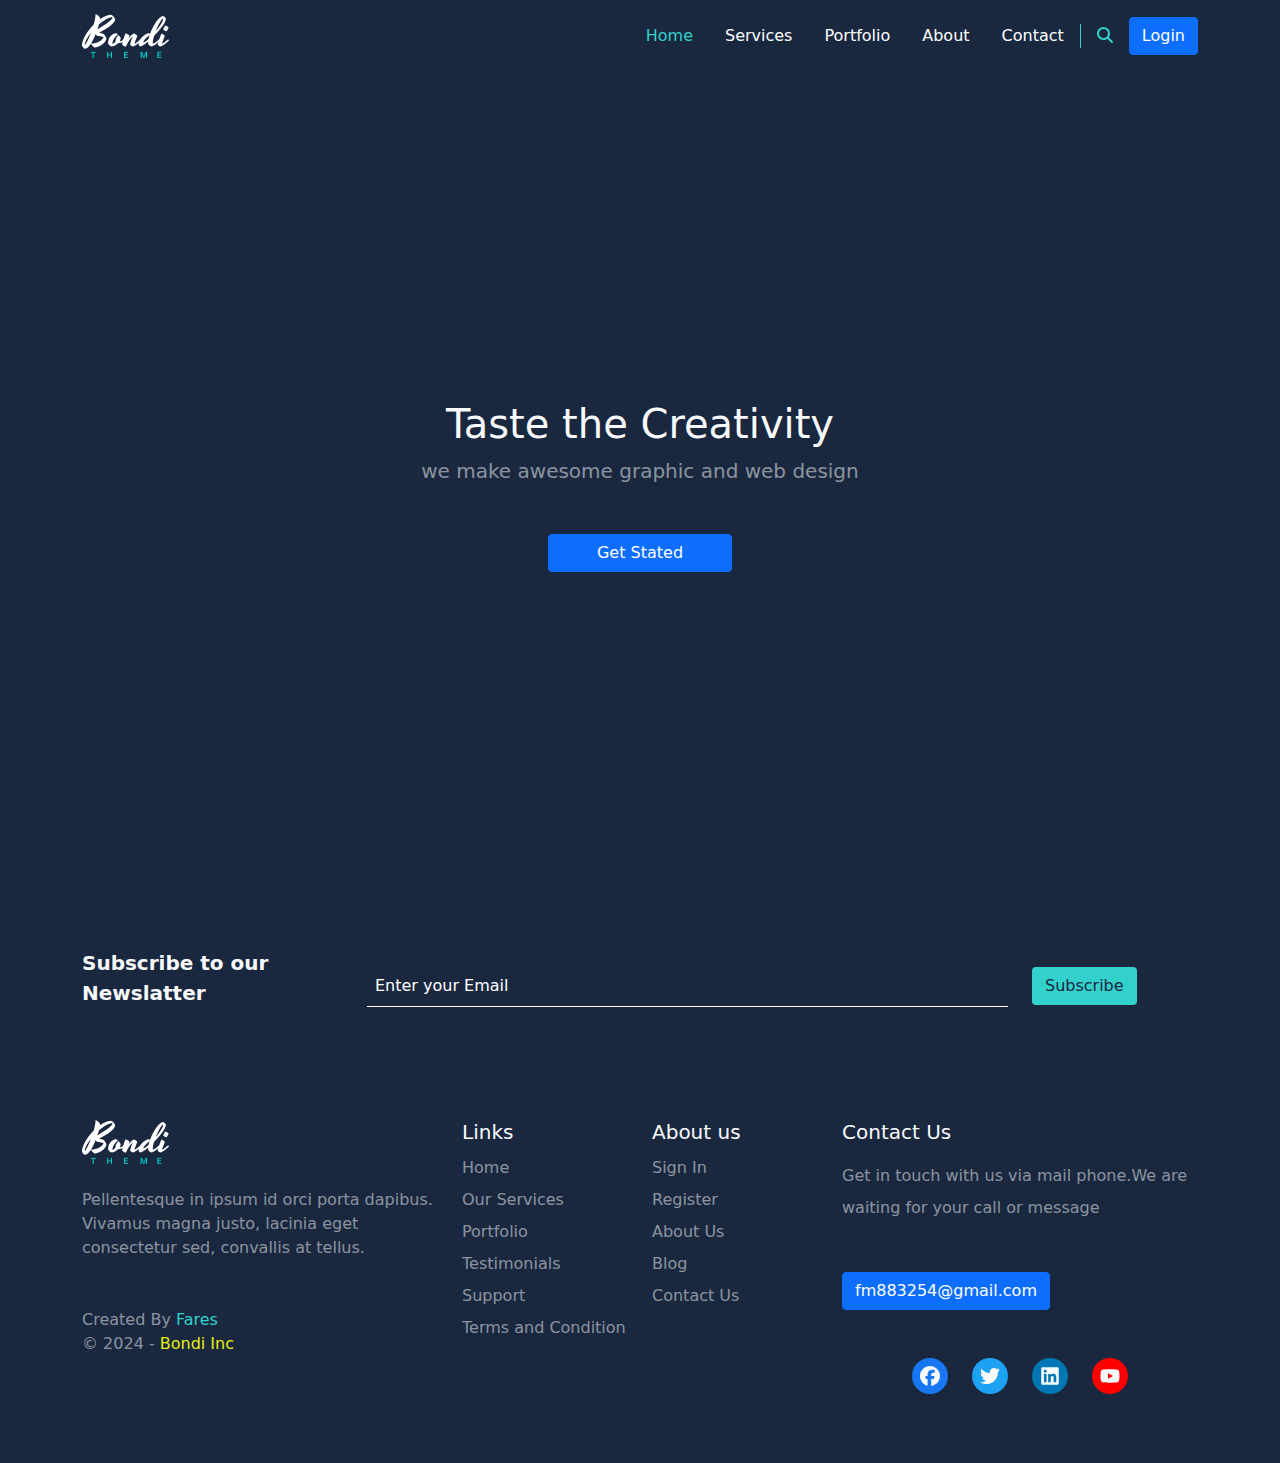
<file: contact.html>
<!DOCTYPE html>
<html lang="en">

<head>
    <meta charset="UTF-8">
    <meta name="viewport" content="width=device-width, initial-scale=1.0">
    <title>Bondi</title>
    <link rel="stylesheet" href="css/main.css">
    <link rel="stylesheet" href="css/all.min.css">
    <link rel="stylesheet" href="css/bootstrap.min.css">
    <link rel="stylesheet" href="css/bootstrap.min.css.map">
    <link rel="preconnect" href="https://fonts.googleapis.com">
    <link rel="preconnect" href="https://fonts.gstatic.com" crossorigin>
    <link
        href="https://fonts.googleapis.com/css2?family=Roboto:ital,wght@0,100;0,300;0,400;0,500;0,700;0,900;1,100;1,300;1,400;1,500;1,700;1,900&display=swap"
        rel="stylesheet">
</head>

<body>
    <nav class="navbar navbar-expand-lg bg-body-tertiary sticky-top">
        <div class="container">
            <a class="navbar-brand" href="#">
                <img src="img/logo.png" alt="logo">
            </a>
            <button class="navbar-toggler" type="button" data-bs-toggle="collapse"
                data-bs-target="#navbarSupportedContent" aria-controls="navbarSupportedContent" aria-expanded="false"
                aria-label="Toggle navigation">
                <i class="fa-solid fa-bars"></i>
            </button>
            <div class="collapse navbar-collapse" id="navbarSupportedContent">
                <ul class="navbar-nav ms-auto mb-2 mb-lg-0">
                    <li class="nav-item">
                        <a class="nav-link p-lg-3 active" aria-current="page" href="index.html">Home</a>
                    </li>
                    <li class="nav-item">
                        <a class="nav-link p-lg-3" href="Services.html">Services</a>
                    </li>
                    <li class="nav-item">
                        <a class="nav-link p-lg-3" href="Portfolio.html">Portfolio</a>
                    </li>
                    <li class="nav-item">
                        <a class="nav-link p-lg-3" href="about.html">About</a>
                    </li>
                    <li class="nav-item">
                        <a class="nav-link p-lg-3 " href="contact.html">Contact</a>
                    </li>
                </ul>
                <div class="search ps-3 pe-3 d-none d-lg-block">
                    <i class="fa-solid fa-magnifying-glass"></i>
                </div>
                <a class="btn main_btn btn-primary" href="#">Login</a>
            </div>
        </div>
    </nav>
    <div class="landing d-flex justify-content-center align-items-center">
        <div class="text-center text-light">
            <h1>Taste the Creativity</h1>
            <p class="fs-5 text-white-50 mb-5">we make awesome graphic and web design</p>
            <a class="btn main_btn btn-primary px-5 " href="#">Get Stated</a>
        </div>
    </div>
    <div class="subscribe pt-5 pb-5 text-center text-md-start">
        <div class="container">
            <form class="row align-items-center">
                <div class="col-md-6 col-lg-3">
                    <div class="fw-bold fs-5 mb-3 text-light">Subscribe to our Newslatter</div>
                </div>
                <div class="col-md-6 col-lg-7 m-md-0 m-sm-3">
                    <input class="w-100 bg-trasparent p-2 text-light" type="text" placeholder="Enter your Email">
                </div>
                <div class="col-md-6 col-lg-2 mt-sm-0 mt-4">
                    <input class="btn sub" type="submit" value="Subscribe">
                </div>
            </form>
        </div>
    </div>
    <div class="footer pt-5 pb-5 text-white-50 text-center text-md-start">
        <div class="container">
            <div class="row">
                <div class="col-md-6 col-lg-4">
                    <div class="info">
                        <img class="mb-4" src="img/logo.png" alt="">
                        <p class="mb-5">
                            Pellentesque in ipsum id orci porta dapibus. Vivamus magna justo, lacinia eget consectetur
                            sed, convallis at tellus.
                        </p>
                        <div class="copyright">
                            Created By <span>Fares</span>
                            <div>
                                &copy; 2024 - <span>Bondi Inc</span>
                            </div>
                        </div>
                    </div>
                </div>
                <div class="col-md-6 col-lg-2">
                    <div class="links">
                        <h5 class="text-light">Links</h5>
                        <ul class="list-unstyled lh-lg">
                            <li>Home</li>
                            <li>Our Services</li>
                            <li>Portfolio</li>
                            <li>Testimonials</li>
                            <li>Support</li>
                            <li>Terms and Condition</li>
                        </ul>
                    </div>
                </div>
                <div class="col-md-6 col-lg-2">
                    <div class="links">
                        <h5 class="text-light">About us</h5>
                        <ul class="list-unstyled lh-lg">
                            <li>Sign In</li>
                            <li>Register</li>
                            <li>About Us</li>
                            <li>Blog</li>
                            <li>Contact Us</li>
                        </ul>
                    </div>
                </div>
                <div class="col-md-6 col-lg-4">
                    <div class="contact">
                        <h5 class="text-light">Contact Us</h5>
                        <p class="lh-lg mt-3 mb-5">Get in touch with us via mail phone.We are waiting for your call or
                            message</p>
                        <a class="btn main_btn btn-primary w-80" href="#">fm883254@gmail.com</a>
                        <ul class="d-flex mt-5 list-unstyled gap-4 justify-content-center">
                            <li>
                                <a class="d-block text-light " href="#">
                                    <i class="fa-brands fa-facebook facebook p-2 rounded-circle"></i>
                                </a>
                            </li>
                            <li>
                                <a class="d-block text-light" href="#">
                                    <i class="fa-brands fa-twitter twitter p-2 rounded-circle"></i>
                                </a>
                            </li>
                            <li>
                                <a class="d-block text-light" href="#">
                                    <i class="fa-brands fa-linkedin linkedin p-2 rounded-circle"></i>
                                </a>
                            </li>
                            <li>
                                <a class="d-block text-light" href="#">
                                    <i class="fa-brands fa-youtube youtube p-2 rounded-circle"></i>
                                </a>
                            </li>
                        </ul>
                    </div>
                </div>
            </div>
        </div>
    </div>
    <div class="scroll_up align-items-center justify-content-center rounded-circle">
        <i class="fa-solid fa-2x fa-caret-up rounded-circle text-light "></i>
    </div>


    <script src="js/all.min.js"></script>
    <script src="js/bootstrap.bundle.min.js"></script>
    <script src="js/bootstrap.bundle.min.js.map"></script>
    <script src="js/mian.js"></script>
</body>

</html>
</file>
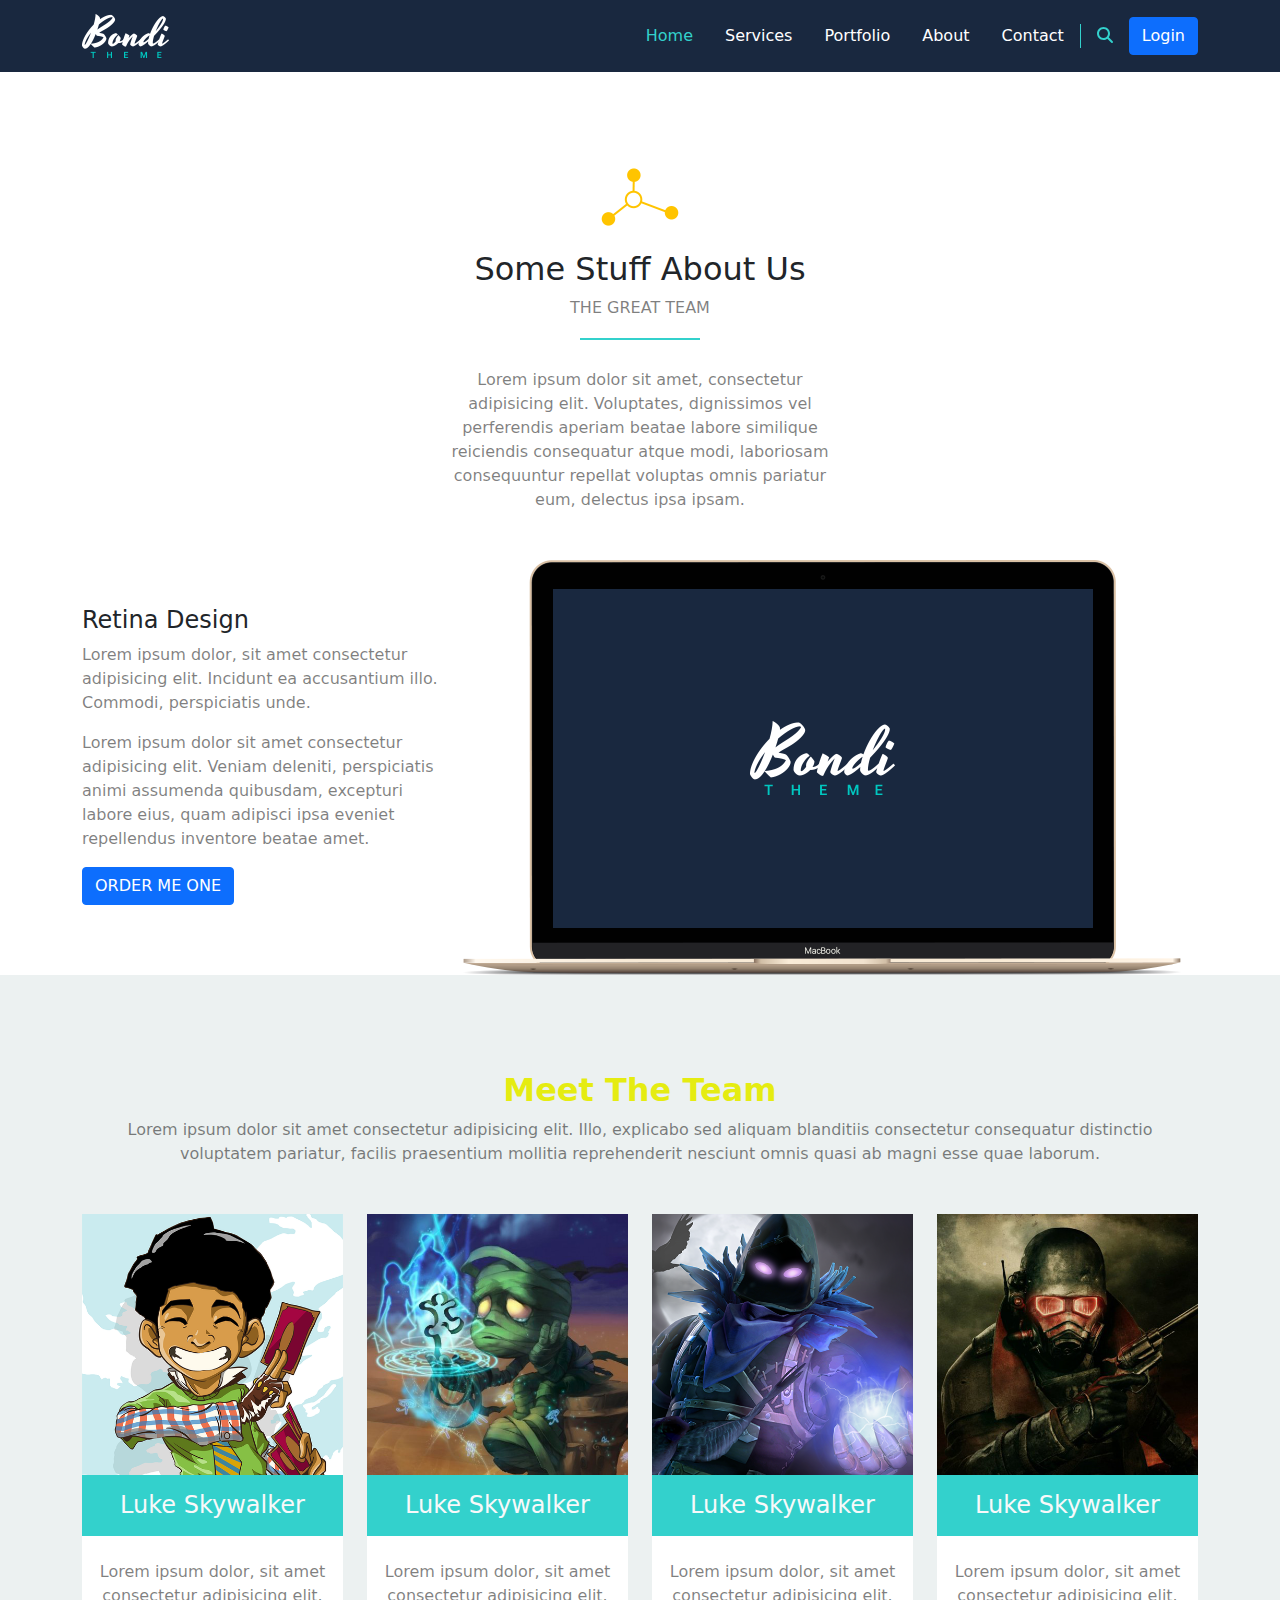
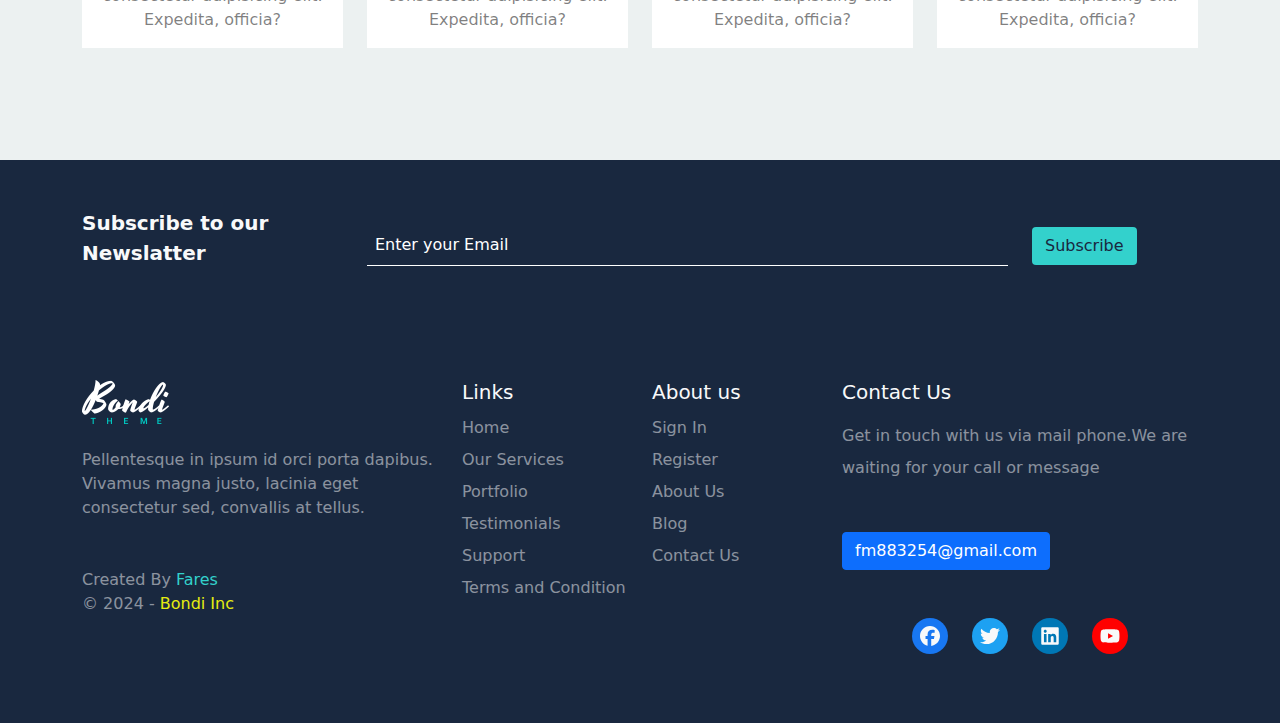
<file: Portfolio.html>
<!DOCTYPE html>
<html lang="en">

<head>
    <meta charset="UTF-8">
    <meta name="viewport" content="width=device-width, initial-scale=1.0">
    <title>Bondi</title>
    <link rel="stylesheet" href="css/main.css">
    <link rel="stylesheet" href="css/all.min.css">
    <link rel="stylesheet" href="css/bootstrap.min.css">
    <link rel="stylesheet" href="css/bootstrap.min.css.map">
    <link rel="preconnect" href="https://fonts.googleapis.com">
    <link rel="preconnect" href="https://fonts.gstatic.com" crossorigin>
    <link
        href="https://fonts.googleapis.com/css2?family=Roboto:ital,wght@0,100;0,300;0,400;0,500;0,700;0,900;1,100;1,300;1,400;1,500;1,700;1,900&display=swap"
        rel="stylesheet">
</head>

<body>
    <nav class="navbar navbar-expand-lg bg-body-tertiary sticky-top">
        <div class="container">
            <a class="navbar-brand" href="#">
                <img src="img/logo.png" alt="logo">
            </a>
            <button class="navbar-toggler" type="button" data-bs-toggle="collapse"
                data-bs-target="#navbarSupportedContent" aria-controls="navbarSupportedContent" aria-expanded="false"
                aria-label="Toggle navigation">
                <i class="fa-solid fa-bars"></i>
            </button>
            <div class="collapse navbar-collapse" id="navbarSupportedContent">
                <ul class="navbar-nav ms-auto mb-2 mb-lg-0">
                    <li class="nav-item">
                        <a class="nav-link p-lg-3 active" aria-current="page" href="index.html">Home</a>
                    </li>
                    <li class="nav-item">
                        <a class="nav-link p-lg-3" href="Services.html">Services</a>
                    </li>
                    <li class="nav-item">
                        <a class="nav-link p-lg-3" href="Portfolio.html">Portfolio</a>
                    </li>
                    <li class="nav-item">
                        <a class="nav-link p-lg-3" href="about.html">About</a>
                    </li>
                    <li class="nav-item">
                        <a class="nav-link p-lg-3 " href="contact.html">Contact</a>
                    </li>
                </ul>
                <div class="search ps-3 pe-3 d-none d-lg-block">
                    <i class="fa-solid fa-magnifying-glass"></i>
                </div>
                <a class="btn main_btn btn-primary" href="#">Login</a>
            </div>
        </div>
    </nav>
    <div class="stuff pt-5">
        <div class="container">
            <div class="main-title text-center mt-5 mb-5 position-relative">
                <img class="mb-4 " src="img/title.png" alt="title">
                <h2>Some Stuff About Us</h2>
                <p class="text-black-50 text-uppercase">The Great Team</p>
            </div>
            <p class="description text-center mb-5 text-black-50 m-auto">
                Lorem ipsum dolor sit amet, consectetur adipisicing elit. Voluptates, dignissimos vel perferendis
                aperiam beatae labore similique reiciendis consequatur atque modi, laboriosam consequuntur repellat
                voluptas omnis pariatur eum, delectus ipsa ipsam.
            </p>
            <div class="row align-items-center">
                <div class="col-lg-4 mb-4 text-center text-md-start">
                    <div class="text">
                        <h4>Retina Design</h4>
                        <p class="text-black-50 fs-6">Lorem ipsum dolor, sit amet consectetur adipisicing elit. Incidunt
                            ea accusantium illo.
                            Commodi, perspiciatis unde.
                        </p>
                        <p class="text-black-50 fs-6">Lorem ipsum dolor sit amet consectetur adipisicing elit. Veniam
                            deleniti, perspiciatis animi
                            assumenda quibusdam, excepturi labore eius, quam adipisci ipsa eveniet repellendus inventore
                            beatae amet.
                        </p>
                        <a class="btn main_btn btn-primary text-uppercase" href="#">Order Me One</a>

                    </div>
                </div>
                <div class="col-lg-8">
                    <div class="image">
                        <img class="img-fluid" src="img/laptop.png" alt="laptop">
                    </div>
                </div>
            </div>
        </div>
    </div>
    <div class="team text-center pt-5 pb-5">
        <div class="container pt-5 pb-5">
            <h2 class="fw-bold">Meet The Team</h2>
            <p class="text-black-50 mb-5 ">Lorem ipsum dolor sit amet consectetur adipisicing elit. Illo, explicabo sed
                aliquam blanditiis consectetur consequatur distinctio voluptatem pariatur, facilis praesentium mollitia
                reprehenderit nesciunt omnis quasi ab magni esse quae laborum.
            </p>
            <div class="row">
                <div class="col-md-6 col-lg-3">
                    <div class="box bg-white">
                        <img class="img-fluid" src="img/team01.png" alt="">
                        <h4 class="p-3 text-light">Luke Skywalker</h4>
                        <blockquote class="text-black-50 p-3">
                            Lorem ipsum dolor, sit amet consectetur adipisicing elit. Expedita, officia?
                        </blockquote>
                    </div>
                </div>
                <div class="col-md-6 col-lg-3">
                    <div class="box bg-white">
                        <img class="img-fluid" src="img/team02.png" alt="">
                        <h4 class="p-3 text-light">Luke Skywalker</h4>
                        <blockquote class="text-black-50 p-3">
                            Lorem ipsum dolor, sit amet consectetur adipisicing elit. Expedita, officia?
                        </blockquote>
                    </div>
                </div>
                <div class="col-md-6 col-lg-3">
                    <div class="box bg-white">
                        <img class="img-fluid" src="img/team03.png" alt="">
                        <h4 class="p-3 text-light">Luke Skywalker</h4>
                        <blockquote class="text-black-50 p-3">
                            Lorem ipsum dolor, sit amet consectetur adipisicing elit. Expedita, officia?
                        </blockquote>
                    </div>
                </div>
                <div class="col-md-6 col-lg-3">
                    <div class="box bg-white">
                        <img class="img-fluid" src="img/team04.png" alt="">
                        <h4 class="p-3 text-light">Luke Skywalker</h4>
                        <blockquote class="text-black-50 p-3">
                            Lorem ipsum dolor, sit amet consectetur adipisicing elit. Expedita, officia?
                        </blockquote>
                    </div>
                </div>
            </div>
        </div>
    </div>
    <div class="subscribe pt-5 pb-5 text-center text-md-start">
        <div class="container">
            <form class="row align-items-center">
                <div class="col-md-6 col-lg-3">
                    <div class="fw-bold fs-5 mb-3 text-light">Subscribe to our Newslatter</div>
                </div>
                <div class="col-md-6 col-lg-7 m-md-0 m-sm-3">
                    <input class="w-100 bg-trasparent p-2 text-light" type="text" placeholder="Enter your Email">
                </div>
                <div class="col-md-6 col-lg-2 mt-sm-0 mt-4">
                    <input class="btn sub" type="submit" value="Subscribe">
                </div>
            </form>
        </div>
    </div>
    <div class="footer pt-5 pb-5 text-white-50 text-center text-md-start">
        <div class="container">
            <div class="row">
                <div class="col-md-6 col-lg-4">
                    <div class="info">
                        <img class="mb-4" src="img/logo.png" alt="">
                        <p class="mb-5">
                            Pellentesque in ipsum id orci porta dapibus. Vivamus magna justo, lacinia eget consectetur
                            sed, convallis at tellus.
                        </p>
                        <div class="copyright">
                            Created By <span>Fares</span>
                            <div>
                                &copy; 2024 - <span>Bondi Inc</span>
                            </div>
                        </div>
                    </div>
                </div>
                <div class="col-md-6 col-lg-2">
                    <div class="links">
                        <h5 class="text-light">Links</h5>
                        <ul class="list-unstyled lh-lg">
                            <li>Home</li>
                            <li>Our Services</li>
                            <li>Portfolio</li>
                            <li>Testimonials</li>
                            <li>Support</li>
                            <li>Terms and Condition</li>
                        </ul>
                    </div>
                </div>
                <div class="col-md-6 col-lg-2">
                    <div class="links">
                        <h5 class="text-light">About us</h5>
                        <ul class="list-unstyled lh-lg">
                            <li>Sign In</li>
                            <li>Register</li>
                            <li>About Us</li>
                            <li>Blog</li>
                            <li>Contact Us</li>
                        </ul>
                    </div>
                </div>
                <div class="col-md-6 col-lg-4">
                    <div class="contact">
                        <h5 class="text-light">Contact Us</h5>
                        <p class="lh-lg mt-3 mb-5">Get in touch with us via mail phone.We are waiting for your call or
                            message</p>
                        <a class="btn main_btn btn-primary w-80" href="#">fm883254@gmail.com</a>
                        <ul class="d-flex mt-5 list-unstyled gap-4 justify-content-center">
                            <li>
                                <a class="d-block text-light " href="#">
                                    <i class="fa-brands fa-facebook facebook p-2 rounded-circle"></i>
                                </a>
                            </li>
                            <li>
                                <a class="d-block text-light" href="#">
                                    <i class="fa-brands fa-twitter twitter p-2 rounded-circle"></i>
                                </a>
                            </li>
                            <li>
                                <a class="d-block text-light" href="#">
                                    <i class="fa-brands fa-linkedin linkedin p-2 rounded-circle"></i>
                                </a>
                            </li>
                            <li>
                                <a class="d-block text-light" href="#">
                                    <i class="fa-brands fa-youtube youtube p-2 rounded-circle"></i>
                                </a>
                            </li>
                        </ul>
                    </div>
                </div>
            </div>
        </div>
    </div>
    <div class="scroll_up align-items-center justify-content-center rounded-circle">
        <i class="fa-solid fa-2x fa-caret-up rounded-circle text-light "></i>
    </div>


    <script src="js/all.min.js"></script>
    <script src="js/bootstrap.bundle.min.js"></script>
    <script src="js/bootstrap.bundle.min.js.map"></script>
    <script src="js/mian.js"></script>
</body>

</html>
</file>
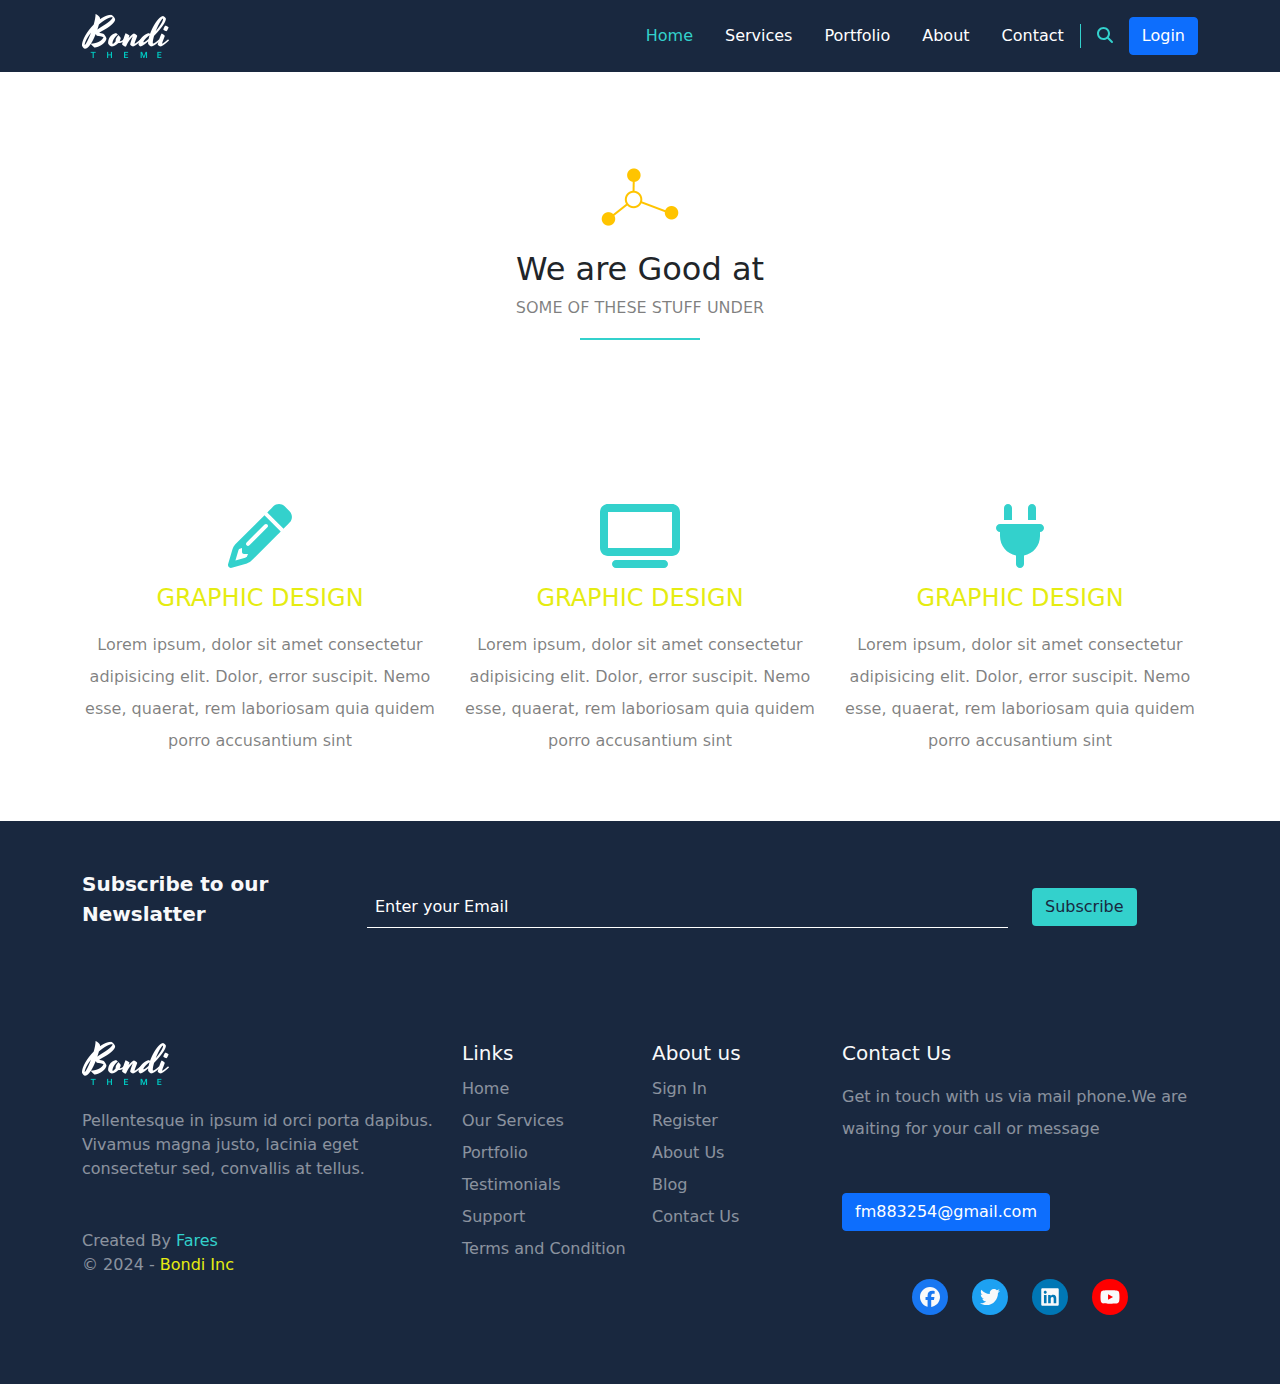
<file: Services.html>
<!DOCTYPE html>
<html lang="en">

<head>
    <meta charset="UTF-8">
    <meta name="viewport" content="width=device-width, initial-scale=1.0">
    <title>Bondi</title>
    <link rel="stylesheet" href="css/main.css">
    <link rel="stylesheet" href="css/all.min.css">
    <link rel="stylesheet" href="css/bootstrap.min.css">
    <link rel="stylesheet" href="css/bootstrap.min.css.map">
    <link rel="preconnect" href="https://fonts.googleapis.com">
    <link rel="preconnect" href="https://fonts.gstatic.com" crossorigin>
    <link
        href="https://fonts.googleapis.com/css2?family=Roboto:ital,wght@0,100;0,300;0,400;0,500;0,700;0,900;1,100;1,300;1,400;1,500;1,700;1,900&display=swap"
        rel="stylesheet">
</head>

<body>
    <nav class="navbar navbar-expand-lg bg-body-tertiary sticky-top">
        <div class="container">
            <a class="navbar-brand" href="#">
                <img src="img/logo.png" alt="logo">
            </a>
            <button class="navbar-toggler" type="button" data-bs-toggle="collapse"
                data-bs-target="#navbarSupportedContent" aria-controls="navbarSupportedContent" aria-expanded="false"
                aria-label="Toggle navigation">
                <i class="fa-solid fa-bars"></i>
            </button>
            <div class="collapse navbar-collapse" id="navbarSupportedContent">
                <ul class="navbar-nav ms-auto mb-2 mb-lg-0">
                    <li class="nav-item">
                        <a class="nav-link p-lg-3 active" aria-current="page" href="index.html">Home</a>
                    </li>
                    <li class="nav-item">
                        <a class="nav-link p-lg-3" href="Services.html">Services</a>
                    </li>
                    <li class="nav-item">
                        <a class="nav-link p-lg-3" href="Portfolio.html">Portfolio</a>
                    </li>
                    <li class="nav-item">
                        <a class="nav-link p-lg-3" href="about.html">About</a>
                    </li>
                    <li class="nav-item">
                        <a class="nav-link p-lg-3" href="contact.html">Contact</a>
                    </li>
                </ul>
                <div class="search ps-3 pe-3 d-none d-lg-block">
                    <i class="fa-solid fa-magnifying-glass"></i>
                </div>
                <a class="btn main_btn btn-primary" href="#">Login</a>
            </div>
        </div>
    </nav>
    <div class="features text-center pt-5 pb-5">
        <div class="container">
            <div class="main-title mt-5 mb-5 position-relative">
                <img class="mb-4 " src="img/title.png" alt="title">
                <h2>We are Good at</h2>
                <p class="text-black-50 text-uppercase">SOME OF THESE STUFF under</p>
            </div>
            <div class="row">
                <div class="col-md-6 col-lg-4">
                    <div class="feat">
                        <div class="icon-holder position-relative">
                            <i class="fa-solid fa-1 position-absolute button-0 number"></i>
                            <i class="fa-solid fa-pencil fa-4x position-absolute bottom-0 icon"></i>
                        </div>
                        <h4 class="mb-3 mt-3 text-uppercase">Graphic design</h4>
                        <p class="text-black-50 lh-lg">Lorem ipsum, dolor sit amet consectetur adipisicing elit. Dolor,
                            error suscipit. Nemo esse, quaerat, rem laboriosam quia quidem porro accusantium sint</p>
                    </div>
                </div>
                <div class="col-md-6 col-lg-4">
                    <div class="feat">
                        <div class="icon-holder position-relative">
                            <i class="fa-solid fa-2 position-absolute button-0 number"></i>
                            <i class="fa-solid fa-tv fa-4x position-absolute bottom-0 icon"></i>
                        </div>
                        <h4 class="mb-3 mt-3 text-uppercase">Graphic design</h4>
                        <p class="text-black-50 lh-lg">Lorem ipsum, dolor sit amet consectetur adipisicing elit. Dolor,
                            error suscipit. Nemo esse, quaerat, rem laboriosam quia quidem porro accusantium sint</p>
                    </div>
                </div>
                <div class="col-md-6 col-lg-4">
                    <div class="feat">
                        <div class="icon-holder position-relative">
                            <i class="fa-solid fa-3 position-absolute button-0 number"></i>
                            <i class="fa-solid fa-plug fa-4x position-absolute bottom-0 icon"></i>
                        </div>
                        <h4 class="mb-3 mt-3 text-uppercase">Graphic design</h4>
                        <p class="text-black-50 lh-lg">Lorem ipsum, dolor sit amet consectetur adipisicing elit. Dolor,
                            error suscipit. Nemo esse, quaerat, rem laboriosam quia quidem porro accusantium sint</p>
                    </div>
                </div>
            </div>
        </div>
    </div>
    
    <div class="subscribe pt-5 pb-5 text-center text-md-start">
        <div class="container">
            <form class="row align-items-center">
                <div class="col-md-6 col-lg-3">
                    <div class="fw-bold fs-5 mb-3 text-light">Subscribe to our Newslatter</div>
                </div>
                <div class="col-md-6 col-lg-7 m-md-0 m-sm-3">
                    <input class="w-100 bg-trasparent p-2 text-light" type="text" placeholder="Enter your Email">
                </div>
                <div class="col-md-6 col-lg-2 mt-sm-0 mt-4">
                    <input class="btn sub" type="submit" value="Subscribe">
                </div>
            </form>
        </div>
    </div>
    <div class="footer pt-5 pb-5 text-white-50 text-center text-md-start">
        <div class="container">
            <div class="row">
                <div class="col-md-6 col-lg-4">
                    <div class="info">
                        <img class="mb-4" src="img/logo.png" alt="">
                        <p class="mb-5">
                            Pellentesque in ipsum id orci porta dapibus. Vivamus magna justo, lacinia eget consectetur
                            sed, convallis at tellus.
                        </p>
                        <div class="copyright">
                            Created By <span>Fares</span>
                            <div>
                                &copy; 2024 - <span>Bondi Inc</span>
                            </div>
                        </div>
                    </div>
                </div>
                <div class="col-md-6 col-lg-2">
                    <div class="links">
                        <h5 class="text-light">Links</h5>
                        <ul class="list-unstyled lh-lg">
                            <li>Home</li>
                            <li>Our Services</li>
                            <li>Portfolio</li>
                            <li>Testimonials</li>
                            <li>Support</li>
                            <li>Terms and Condition</li>
                        </ul>
                    </div>
                </div>
                <div class="col-md-6 col-lg-2">
                    <div class="links">
                        <h5 class="text-light">About us</h5>
                        <ul class="list-unstyled lh-lg">
                            <li>Sign In</li>
                            <li>Register</li>
                            <li>About Us</li>
                            <li>Blog</li>
                            <li>Contact Us</li>
                        </ul>
                    </div>
                </div>
                <div class="col-md-6 col-lg-4">
                    <div class="contact">
                        <h5 class="text-light">Contact Us</h5>
                        <p class="lh-lg mt-3 mb-5">Get in touch with us via mail phone.We are waiting for your call or
                            message</p>
                        <a class="btn main_btn btn-primary w-80" href="#">fm883254@gmail.com</a>
                        <ul class="d-flex mt-5 list-unstyled gap-4 justify-content-center">
                            <li>
                                <a class="d-block text-light " href="#">
                                    <i class="fa-brands fa-facebook facebook p-2 rounded-circle"></i>
                                </a>
                            </li>
                            <li>
                                <a class="d-block text-light" href="#">
                                    <i class="fa-brands fa-twitter twitter p-2 rounded-circle"></i>
                                </a>
                            </li>
                            <li>
                                <a class="d-block text-light" href="#">
                                    <i class="fa-brands fa-linkedin linkedin p-2 rounded-circle"></i>
                                </a>
                            </li>
                            <li>
                                <a class="d-block text-light" href="#">
                                    <i class="fa-brands fa-youtube youtube p-2 rounded-circle"></i>
                                </a>
                            </li>
                        </ul>
                    </div>
                </div>
            </div>
        </div>
    </div>
    <div class="scroll_up align-items-center justify-content-center rounded-circle">
        <i class="fa-solid fa-2x fa-caret-up rounded-circle text-light "></i>
    </div>


    <script src="js/all.min.js"></script>
    <script src="js/bootstrap.bundle.min.js"></script>
    <script src="js/bootstrap.bundle.min.js.map"></script>
    <script src="js/mian.js"></script>
</body>

</html>
</file>
<file: css/main.css>
/*
    rem =16px

*/

body {
    font-family: "Roboto", sans-serif;
}

:root {
    --dark-color: #19283f;
    --green-color: #33d1cc;
    --section-color: #ecf1f1;
    --yellow-color: #e5ec11;
    --red-color: #ff0000;
}

.navbar {
    background: var(--dark-color);
}

.navbar .navbar-nav .nav-link {
    color: #fff;
}

.navbar .navbar-nav .nav-link.active,
.navbar .navbar-nav .nav-link:hover,
.navbar .navbar-nav .nav-link:focus {
    color: var(--green-color);
}

.navbar .search {
    border-left: 1px solid var(--green-color);
}

.navbar .search svg {
    color: var(--green-color);
}

.navbar .navbar-toggler {
    color: #fff;
    font-size: 25px;
    border-color: #fff;
}

.navbar .navbar-toggler:focus {
    box-shadow: none;
}

.navbar .navbar-toggler[aria-expanded="true"] {
    border-color: var(--green-color);
}

.landing {
    background: var(--dark-color);
    height: calc(100vh - 72px);
}

.main-title:after {
    content: '';
    width: 120px;
    height: 2px;
    background: var(--green-color);
    position: absolute;
    bottom: -20px;
    left: 50%;
    transform: translateX(-50%);
}

.features .icon-holder {
    height: 200px;
}

.features .icon-holder svg {
    left: 50%;
    transform: translateX(-50%);
}

.features .icon-holder .number {
    font-size: 12rem;
    color: transparent !important;
}

.features .icon-holder .icon {
    color: var(--green-color);

}

.features .feat h4 {
    color: var(--yellow-color);
}

.our-work {
    background: var(--section-color);
}

.our-work ul .active {
    background: var(--dark-color);
    color: var(--green-color);
}

.our-work ul li {
    padding: 0.5rem 1rem;
    cursor: pointer;
}

.our-work ul li:not(.active):hover {
    color: var(--green-color);
}

.our-work .box {
    padding: 5px;
    overflow: hidden;
    position: relative;
}

.our-work .box::before {
    content: attr(data-work);
    position: absolute;
    background: rgb(51 209 204 /67%);
    width: calc(100% - 10px);
    height: calc(100% - 10px);
    display: flex;
    justify-content: center;
    align-items: center;
    font-weight: bold;
    color: #fff;
    transition: 0.3s;
    font-size: 1.5rem;
    transform: translateX(calc(-100% - 5px));
}

.our-work .box:hover::before {
    transform: translateX(0);
}

.stuff .description {
    max-width: 400px;
}

.team {
    background: var(--section-color);
}

.team h2 {
    color: var(--yellow-color);
}

.team .box h4 {
    background-color: var(--green-color);
}

.project {
    background-color: var(--dark-color);
}

.subscribe {
    background-color: var(--dark-color);
}

.subscribe input[type="text"] {
    border: none;
    border-bottom: 1px solid white;
    background: transparent;
}

.subscribe input[type="text"]:focus {
    outline: none;
}
.subscribe ::placeholder{
    color: white;
}

.subscribe input[type="submit"] {
    background: var(--green-color);
    color: var(--dark-color);
}
.footer{
    background: var(--dark-color);
}
.footer .copyright > span {
    color: var(--green-color);
}
.footer .copyright div span {
    color: var(--yellow-color);
}
.footer .contact ul svg{
    width: 20px;
    height: 20px;
}
.footer .facebook{
    background-color: #1877f2;
}
.footer .twitter{
    background-color: #1da1f2;
}
.footer .linkedin{
    background-color: #0077b5;
}
.footer .youtube{
    background-color: #ff0000;
}

.main_btn,.sub{
    box-shadow: none !important;
}
.scroll_up{
    height: 50px;
    width: 50px;
    position: fixed;
    bottom: 30px;
    right: 30px;
    background: #000000;
    cursor: pointer;
    transition: 0.5s;
    display: none ;
}
.scroll_up:hover{
    background: #0d00ff;
}
</file>
